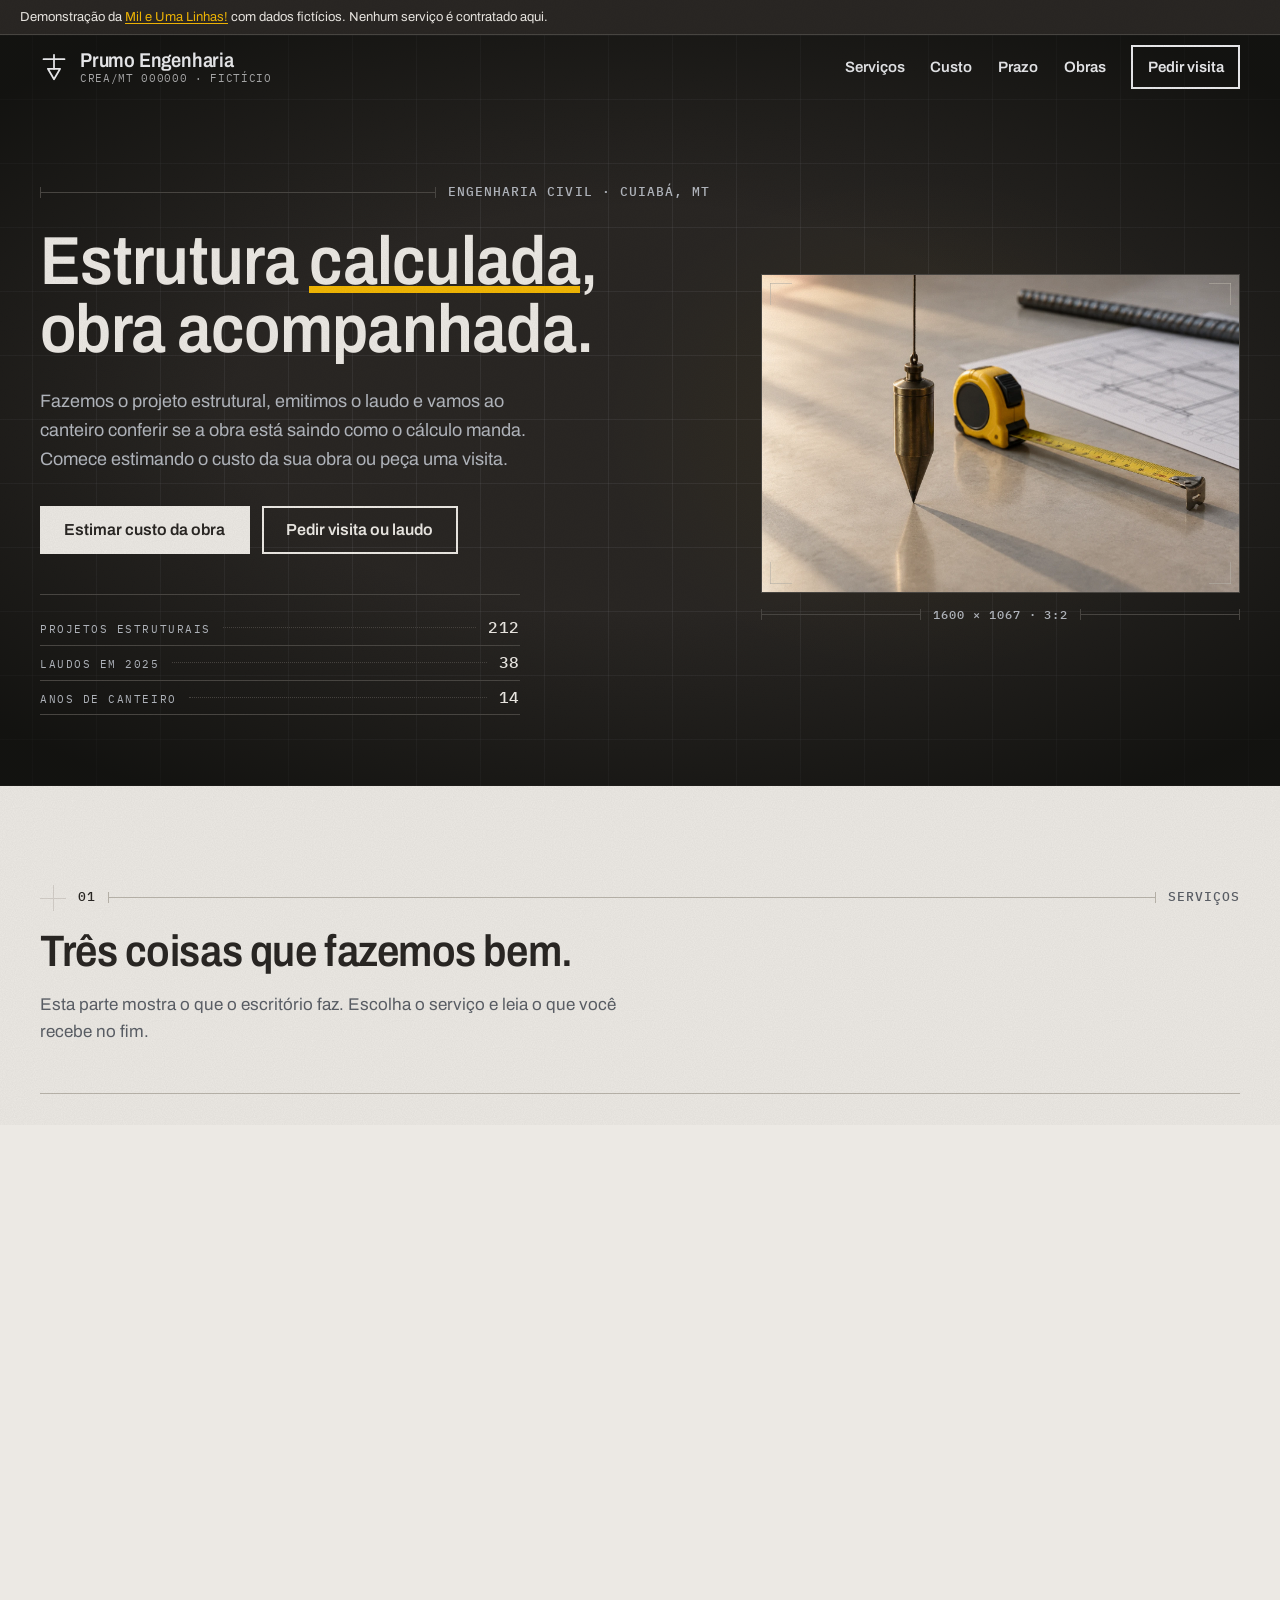
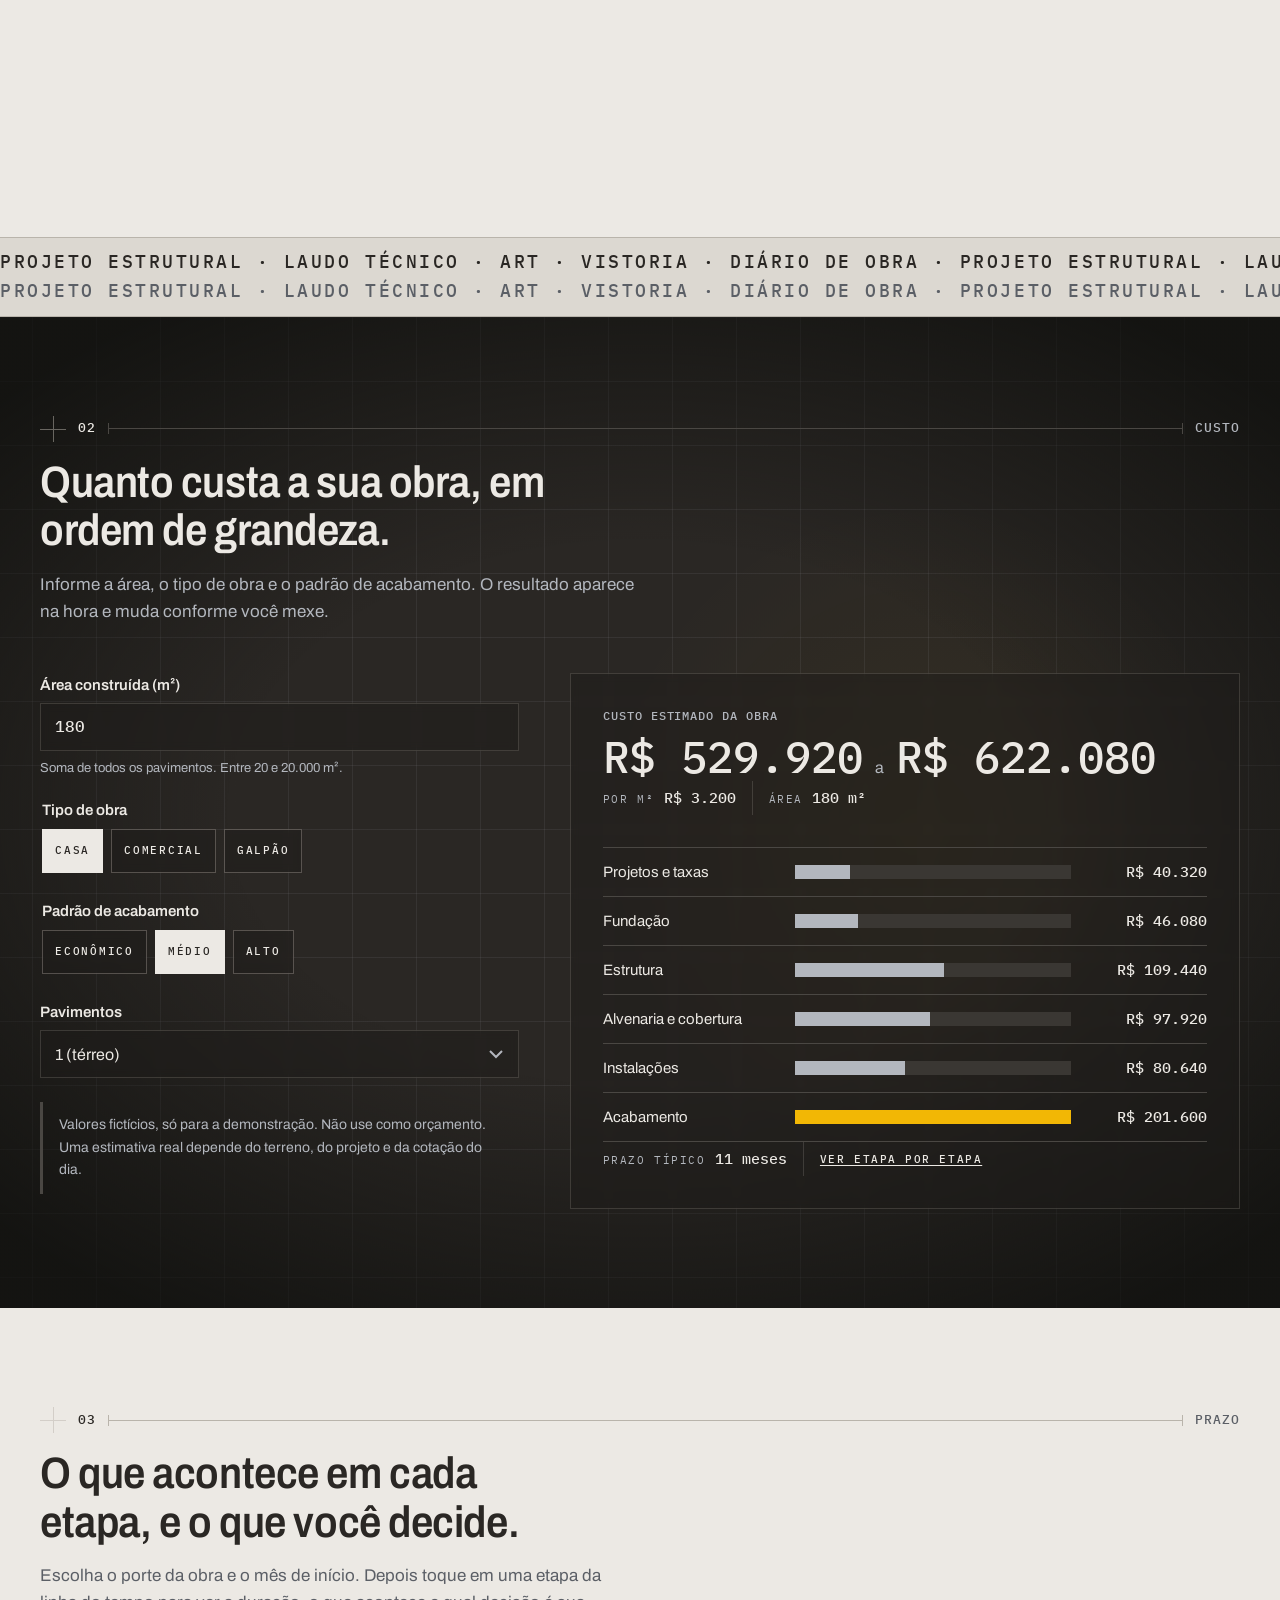
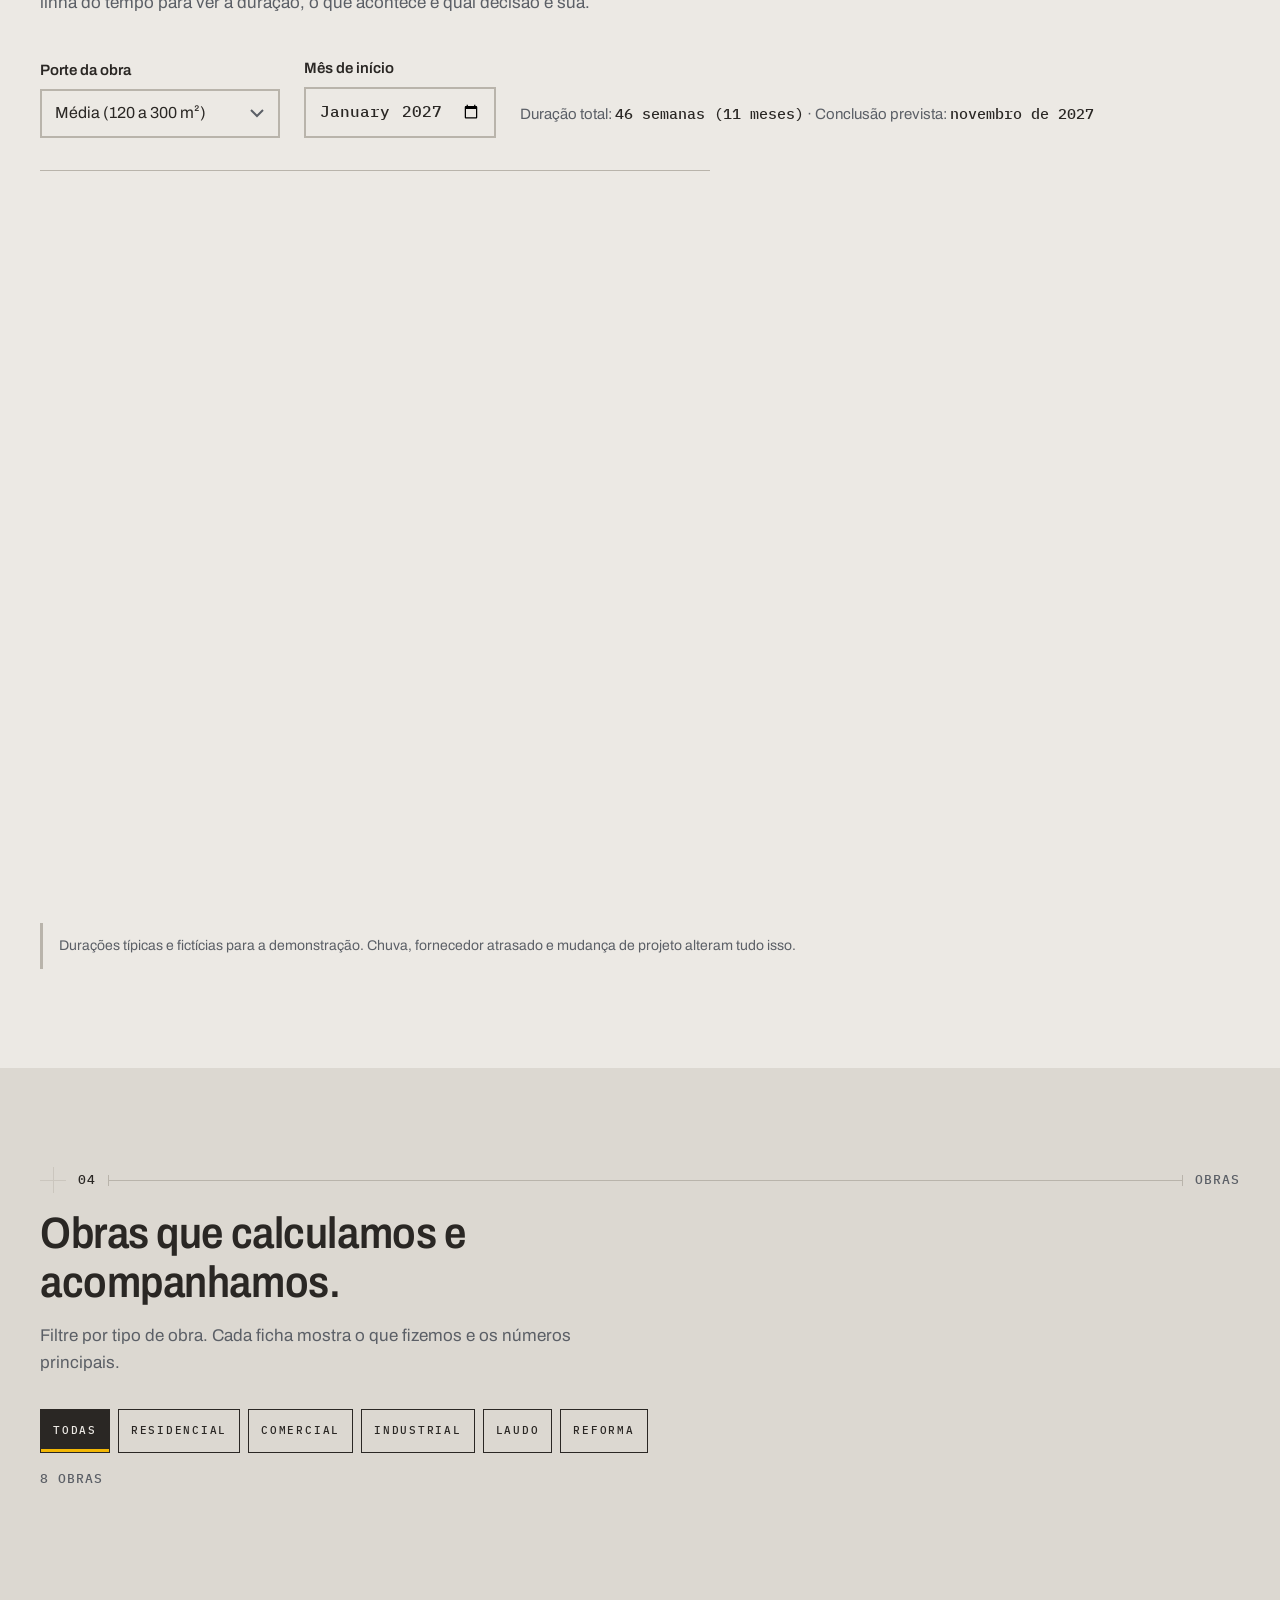
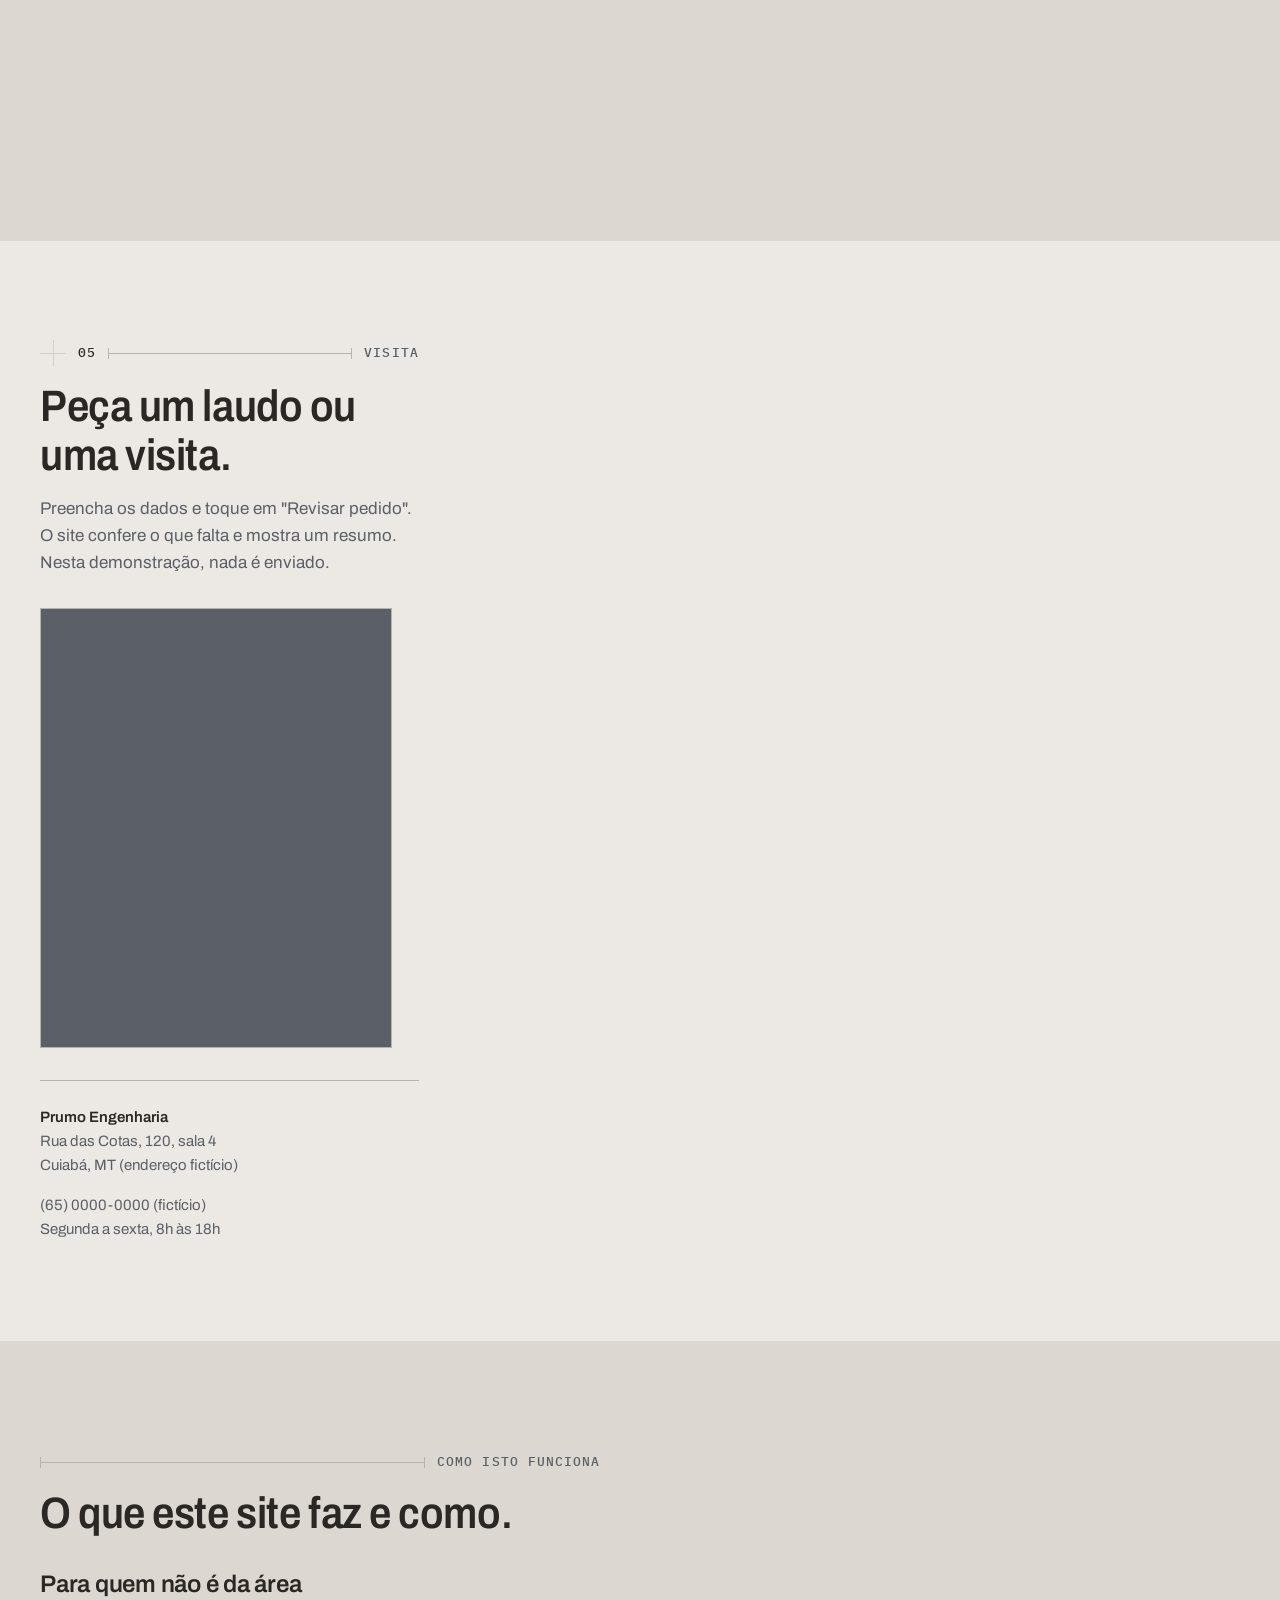
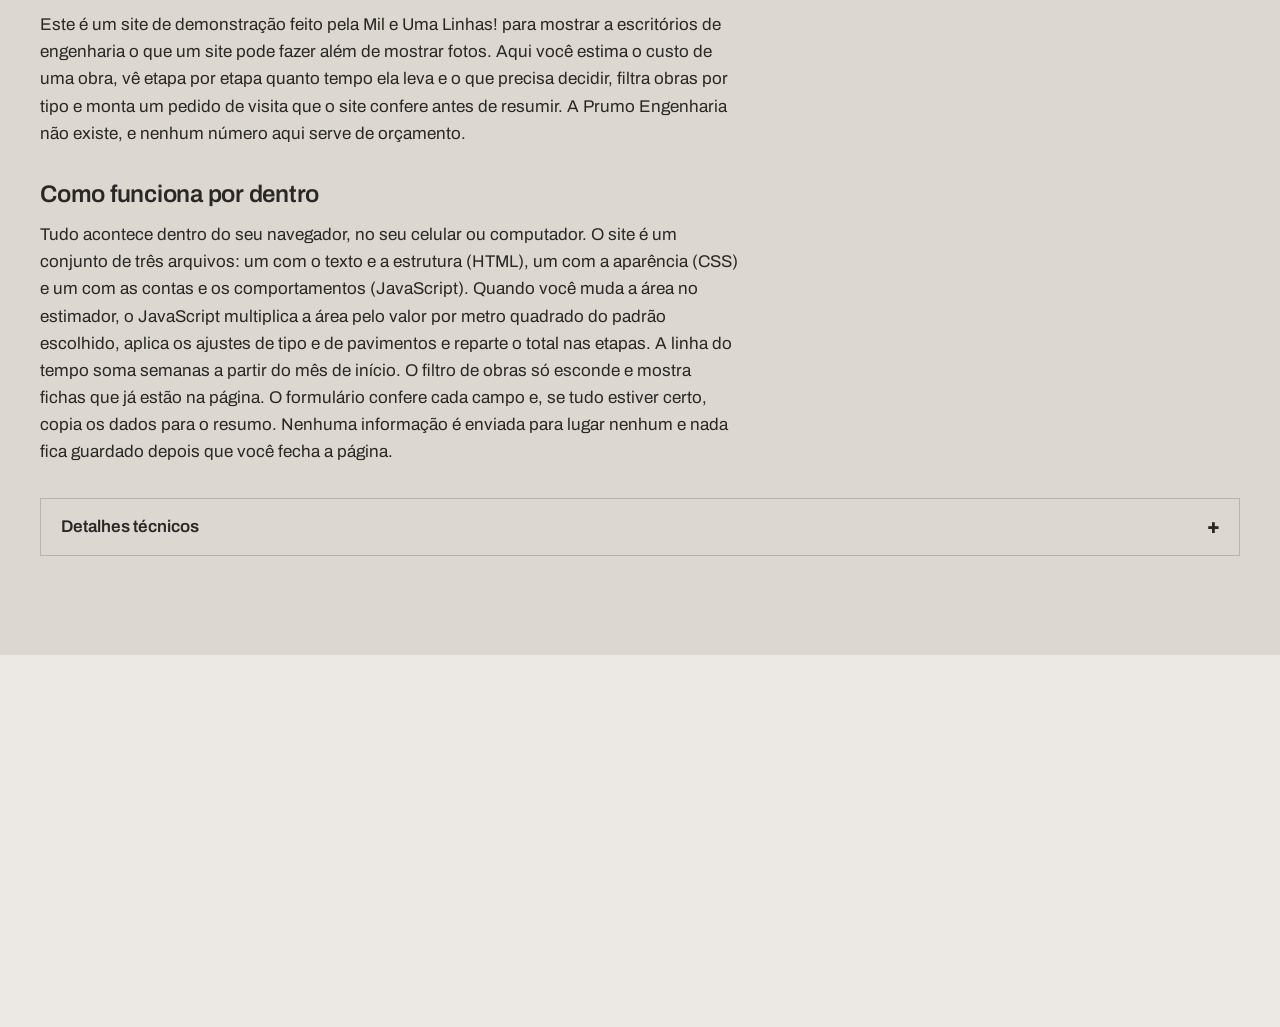
<file: index.html>
<!DOCTYPE html>
<html lang="pt-BR">
<head>
  <meta charset="utf-8">
  <meta name="viewport" content="width=device-width, initial-scale=1">
  <meta http-equiv="Content-Security-Policy" content="default-src 'self'; script-src 'self'; style-src 'self'; img-src 'self' data:; font-src 'self'; connect-src 'none'; object-src 'none'; base-uri 'self'; form-action 'none'">
  <title>Prumo Engenharia | Projeto estrutural, laudos e acompanhamento de obra em Cuiabá (demonstração)</title>
  <meta name="description" content="Site de demonstração de um escritório fictício de engenharia civil: estimador de custo de obra, linha do tempo interativa, portfólio filtrável e pedido de laudo ou visita. Feito pela Mil e Uma Linhas!">
  <link rel="icon" href="favicon.svg" type="image/svg+xml">
  <link rel="stylesheet" href="css/estilo.css">
</head>
<body>
  <a class="pular" href="#conteudo">Pular para o conteúdo</a>
  <p class="faixa-demo">
    Demonstração da <a href="https://mileumalinhas.com.br" rel="noopener">Mil e Uma Linhas!</a> com dados fictícios. Nenhum serviço é contratado aqui.
  </p>

  <header class="topo">
    <div class="miolo topo-linha">
      <a class="marca" href="#inicio">
        <svg class="marca-icone" viewBox="0 0 32 32" aria-hidden="true" focusable="false"><path d="M16 2v16" /><path d="M9 18h14l-7 12z" /><path d="M4 7h24" /></svg>
        <span class="marca-texto">
          <span class="marca-nome">Prumo Engenharia</span>
          <span class="marca-sub">CREA/MT 000000 · fictício</span>
        </span>
      </a>
      <button class="menu-botao" id="menu-botao" type="button" aria-expanded="false" aria-controls="menu">
        <span class="menu-botao-linhas" aria-hidden="true"></span>
        <span class="menu-botao-rotulo">Menu</span>
      </button>
      <nav id="menu" class="menu" aria-label="Seções do site">
        <a href="#servicos">Serviços</a>
        <a href="#estimador">Custo</a>
        <a href="#prazo">Prazo</a>
        <a href="#obras">Obras</a>
        <a href="#visita" class="menu-destaque">Pedir visita</a>
      </nav>
    </div>
  </header>

  <main id="conteudo">

    <!-- ABERTURA -->
    <section id="inicio" class="hero escuro grade-fundo">
      <div class="miolo hero-grade">
        <div class="hero-texto">
          <p class="cota cota-anim"><span class="cota-linha"></span><span class="cota-rotulo">Engenharia civil · Cuiabá, MT</span></p>
          <h1 class="hero-titulo"><span class="h1-linha"><span class="palavra">Estrutura</span> <span class="sem-quebra"><span class="grifo palavra">calculada</span>,</span></span><br><span class="h1-linha"><span class="palavra">obra</span> <span class="palavra">acompanhada.</span></span></h1>
          <p class="hero-apoio">Fazemos o projeto estrutural, emitimos o laudo e vamos ao canteiro conferir se a obra está saindo como o cálculo manda. Comece estimando o custo da sua obra ou peça uma visita.</p>
          <div class="hero-acoes">
            <a class="botao botao-claro" href="#estimador">Estimar custo da obra</a>
            <a class="botao botao-contorno-claro" href="#visita">Pedir visita ou laudo</a>
          </div>
          <dl class="hero-numeros">
            <div><dt>Projetos estruturais</dt><dd>212</dd></div>
            <div><dt>Laudos em 2025</dt><dd>38</dd></div>
            <div><dt>Anos de canteiro</dt><dd>14</dd></div>
          </dl>
        </div>
        <figure class="hero-figura">
          <div class="hero-moldura">
            <img class="hero-foto" src="img/hero.webp" width="1620" height="1080" alt="Prumo de latão pendurado sobre bancada de concreto, ao lado de uma trena amarela aberta e uma planta estrutural. Imagem gerada por IA, ilustrativa." fetchpriority="high">
            <span class="canto canto-se" aria-hidden="true"></span><span class="canto canto-sd" aria-hidden="true"></span><span class="canto canto-ie" aria-hidden="true"></span><span class="canto canto-id" aria-hidden="true"></span>
          </div>
          <figcaption class="cota cota-fina"><span class="cota-linha"></span><span class="cota-rotulo">1600 × 1067 · 3:2</span><span class="cota-linha"></span></figcaption>
        </figure>
      </div>
    </section>

    <!-- SERVIÇOS -->
    <section id="servicos" class="secao">
      <div class="miolo">
        <p class="cota"><span class="reg-cross" aria-hidden="true"></span><span class="cota-num">01</span><span class="cota-linha"></span><span class="cota-rotulo">Serviços</span></p>
        <h2>Três coisas que fazemos bem.</h2>
        <p class="secao-frase">Esta parte mostra o que o escritório faz. Escolha o serviço e leia o que você recebe no fim.</p>
        <div class="servicos">
          <article class="servico reveal">
            <figure class="servico-foto"><img src="img/servico-projeto.webp" width="1456" height="970" alt="Prancha de projeto estrutural impressa aberta sobre bancada de concreto, com escalímetro e um pedaço de vergalhão sobre as linhas. Imagem gerada por IA, ilustrativa." loading="lazy" decoding="async"></figure>
            <h3>Projeto estrutural</h3>
            <p>Calculamos fundação, pilares, vigas e lajes em concreto armado ou aço, com memorial de cálculo e detalhamento pronto para o canteiro ler.</p>
            <p class="servico-rotulo">Você recebe</p>
            <ul>
              <li>Pranchas de fôrma e armação</li>
              <li>Memorial de cálculo</li>
              <li>Quantitativo de aço e concreto</li>
              <li>ART registrada no CREA</li>
            </ul>
          </article>
          <article class="servico reveal">
            <figure class="servico-foto"><img src="img/servico-laudo.webp" width="1456" height="970" alt="Fissura inclinada em parede de alvenaria rebocada, medida por uma trena amarela de aço presa por ímã. Imagem gerada por IA, ilustrativa." loading="lazy" decoding="async"></figure>
            <h3>Laudos técnicos</h3>
            <p>Vistoriamos o imóvel, medimos, fotografamos e escrevemos um laudo que diz o que é a trinca, a infiltração ou o recalque, e o que fazer.</p>
            <p class="servico-rotulo">Você recebe</p>
            <ul>
              <li>Laudo com fotos e medições</li>
              <li>Diagnóstico e causa provável</li>
              <li>Recomendações em ordem de urgência</li>
              <li>ART de laudo</li>
            </ul>
          </article>
          <article class="servico reveal">
            <figure class="servico-foto"><img src="img/servico-acompanhamento.webp" width="1456" height="970" alt="Armação de aço de uma laje antes da concretagem, com fôrmas de madeira e um prumo de fio pendurado em primeiro plano. Imagem gerada por IA, ilustrativa." loading="lazy" decoding="async"></figure>
            <h3>Acompanhamento de obra</h3>
            <p>Visitamos a obra em cada etapa que importa: antes de concretar, depois de desformar, ao fechar as instalações. Registramos tudo e avisamos antes de virar problema.</p>
            <p class="servico-rotulo">Você recebe</p>
            <ul>
              <li>Relatório de cada visita</li>
              <li>Checagem de armação e prumo</li>
              <li>Controle do concreto</li>
              <li>Diário de obra compartilhado</li>
            </ul>
          </article>
        </div>
      </div>
    </section>

    <!-- FAIXA -->
    <div class="faixa-ribbon" aria-hidden="true">
      <div class="ribbon ribbon-1"><span>PROJETO ESTRUTURAL · LAUDO TÉCNICO · ART · VISTORIA · DIÁRIO DE OBRA · PROJETO ESTRUTURAL · LAUDO TÉCNICO · ART · VISTORIA · DIÁRIO DE OBRA · PROJETO ESTRUTURAL · LAUDO TÉCNICO · ART · VISTORIA · DIÁRIO DE OBRA · </span><span>PROJETO ESTRUTURAL · LAUDO TÉCNICO · ART · VISTORIA · DIÁRIO DE OBRA · PROJETO ESTRUTURAL · LAUDO TÉCNICO · ART · VISTORIA · DIÁRIO DE OBRA · PROJETO ESTRUTURAL · LAUDO TÉCNICO · ART · VISTORIA · DIÁRIO DE OBRA · </span></div>
      <div class="ribbon ribbon-2"><span>PROJETO ESTRUTURAL · LAUDO TÉCNICO · ART · VISTORIA · DIÁRIO DE OBRA · PROJETO ESTRUTURAL · LAUDO TÉCNICO · ART · VISTORIA · DIÁRIO DE OBRA · PROJETO ESTRUTURAL · LAUDO TÉCNICO · ART · VISTORIA · DIÁRIO DE OBRA · </span><span>PROJETO ESTRUTURAL · LAUDO TÉCNICO · ART · VISTORIA · DIÁRIO DE OBRA · PROJETO ESTRUTURAL · LAUDO TÉCNICO · ART · VISTORIA · DIÁRIO DE OBRA · PROJETO ESTRUTURAL · LAUDO TÉCNICO · ART · VISTORIA · DIÁRIO DE OBRA · </span></div>
    </div>

    <!-- ESTIMADOR -->
    <section id="estimador" class="secao escuro grade-fundo">
      <div class="miolo">
        <p class="cota"><span class="reg-cross" aria-hidden="true"></span><span class="cota-num">02</span><span class="cota-linha"></span><span class="cota-rotulo">Custo</span></p>
        <h2>Quanto custa a sua obra, em ordem de grandeza.</h2>
        <p class="secao-frase">Informe a área, o tipo de obra e o padrão de acabamento. O resultado aparece na hora e muda conforme você mexe.</p>
        <div class="estimador-grade">
          <form id="form-estimador" class="form-escuro" novalidate>
            <div class="campo">
              <label for="area">Área construída (m²)</label>
              <input id="area" name="area" type="number" inputmode="decimal" min="20" max="20000" step="1" value="180" required>
              <p class="campo-ajuda">Soma de todos os pavimentos. Entre 20 e 20.000 m².</p>
              <p class="campo-erro" id="area-erro" hidden></p>
            </div>
            <fieldset class="campo">
              <legend>Tipo de obra</legend>
              <div class="opcoes">
                <label class="opcao"><input type="radio" name="tipo" value="casa" checked><span>Casa</span></label>
                <label class="opcao"><input type="radio" name="tipo" value="comercial"><span>Comercial</span></label>
                <label class="opcao"><input type="radio" name="tipo" value="galpao"><span>Galpão</span></label>
              </div>
            </fieldset>
            <fieldset class="campo">
              <legend>Padrão de acabamento</legend>
              <div class="opcoes">
                <label class="opcao"><input type="radio" name="padrao" value="economico"><span>Econômico</span></label>
                <label class="opcao"><input type="radio" name="padrao" value="medio" checked><span>Médio</span></label>
                <label class="opcao"><input type="radio" name="padrao" value="alto"><span>Alto</span></label>
              </div>
            </fieldset>
            <div class="campo">
              <label for="pavimentos">Pavimentos</label>
              <select id="pavimentos" name="pavimentos">
                <option value="1">1 (térreo)</option>
                <option value="2">2</option>
                <option value="3">3 ou mais</option>
              </select>
            </div>
            <p class="aviso-ficticio">Valores fictícios, só para a demonstração. Não use como orçamento. Uma estimativa real depende do terreno, do projeto e da cotação do dia.</p>
          </form>
          <div class="estimador-resultado" aria-live="polite">
            <p class="resultado-rotulo">Custo estimado da obra</p>
            <p class="resultado-total"><span id="est-min">R$ 0</span><span class="resultado-a">a</span><span id="est-max">R$ 0</span></p>
            <p class="resultado-sub status-strip"><span class="st"><span class="st-k">Por m²</span><span class="st-v mono" id="est-m2">R$ 0</span></span><span class="st"><span class="st-k">Área</span><span class="st-v mono" id="est-area">0 m²</span></span></p>
            <ol class="barras" id="est-barras">
              <li class="barra" data-etapa="projetos"><span class="barra-nome">Projetos e taxas</span><span class="barra-trilho"><span class="barra-fill"></span></span><span class="barra-valor mono">R$ 0</span></li>
              <li class="barra" data-etapa="fundacao"><span class="barra-nome">Fundação</span><span class="barra-trilho"><span class="barra-fill"></span></span><span class="barra-valor mono">R$ 0</span></li>
              <li class="barra" data-etapa="estrutura"><span class="barra-nome">Estrutura</span><span class="barra-trilho"><span class="barra-fill"></span></span><span class="barra-valor mono">R$ 0</span></li>
              <li class="barra" data-etapa="vedacao"><span class="barra-nome">Alvenaria e cobertura</span><span class="barra-trilho"><span class="barra-fill"></span></span><span class="barra-valor mono">R$ 0</span></li>
              <li class="barra" data-etapa="instalacoes"><span class="barra-nome">Instalações</span><span class="barra-trilho"><span class="barra-fill"></span></span><span class="barra-valor mono">R$ 0</span></li>
              <li class="barra" data-etapa="acabamento"><span class="barra-nome">Acabamento</span><span class="barra-trilho"><span class="barra-fill"></span></span><span class="barra-valor mono">R$ 0</span></li>
            </ol>
            <p class="resultado-prazo status-strip"><span class="st"><span class="st-k">Prazo típico</span><span class="st-v mono" id="est-prazo">0 meses</span></span><span class="st st-acao"><a href="#prazo" id="est-ver-prazo">Ver etapa por etapa</a></span></p>
          </div>
        </div>
      </div>
    </section>

    <!-- LINHA DO TEMPO -->
    <section id="prazo" class="secao">
      <div class="miolo">
        <p class="cota"><span class="reg-cross" aria-hidden="true"></span><span class="cota-num">03</span><span class="cota-linha"></span><span class="cota-rotulo">Prazo</span></p>
        <h2>O que acontece em cada etapa, e o que você decide.</h2>
        <p class="secao-frase">Escolha o porte da obra e o mês de início. Depois toque em uma etapa da linha do tempo para ver a duração, o que acontece e qual decisão é sua.</p>
        <form id="form-prazo" class="form-linha" novalidate>
          <div class="campo">
            <label for="porte">Porte da obra</label>
            <select id="porte" name="porte">
              <option value="pequena">Pequena (até 120 m²)</option>
              <option value="media" selected>Média (120 a 300 m²)</option>
              <option value="grande">Grande (acima de 300 m²)</option>
            </select>
          </div>
          <div class="campo">
            <label for="mes-inicio">Mês de início</label>
            <input id="mes-inicio" name="inicio" type="month">
          </div>
          <p class="prazo-total">Duração total: <span class="mono" id="prazo-semanas">0 semanas</span> · Conclusão prevista: <span class="mono" id="prazo-fim">a calcular</span></p>
        </form>
        <div class="gantt-grade">
          <ol class="gantt" id="gantt" aria-label="Etapas da obra"></ol>
          <article class="etapa-detalhe reveal" id="etapa-detalhe" aria-live="polite">
            <div class="tokens">
              <div class="token token-ativo"><span class="token-k">Etapa</span><span class="token-v mono" id="det-num">1</span></div>
              <div class="token"><span class="token-k">Duração</span><span class="token-v mono" id="det-semanas">0 semanas</span></div>
              <div class="token token-largo"><span class="token-k">Datas</span><span class="token-v token-v-menor mono" id="det-datas"></span></div>
            </div>
            <h3 id="det-titulo">Etapa</h3>
            <h4>O que acontece</h4>
            <p id="det-acontece"></p>
            <h4>O que você decide</h4>
            <ul id="det-decide"></ul>
            <p class="etapa-alerta" id="det-alerta"></p>
            <div class="etapa-nav">
              <button type="button" class="botao botao-contorno" id="det-anterior">Etapa anterior</button>
              <button type="button" class="botao botao-contorno" id="det-proxima">Próxima etapa</button>
            </div>
          </article>
        </div>
        <p class="aviso-ficticio">Durações típicas e fictícias para a demonstração. Chuva, fornecedor atrasado e mudança de projeto alteram tudo isso.</p>
      </div>
    </section>

    <!-- OBRAS -->
    <section id="obras" class="secao faixa-argamassa">
      <div class="miolo">
        <p class="cota"><span class="reg-cross" aria-hidden="true"></span><span class="cota-num">04</span><span class="cota-linha"></span><span class="cota-rotulo">Obras</span></p>
        <h2>Obras que calculamos e acompanhamos.</h2>
        <p class="secao-frase">Filtre por tipo de obra. Cada ficha mostra o que fizemos e os números principais.</p>
        <div class="filtros" role="group" aria-label="Filtrar obras por tipo">
          <button type="button" class="filtro ativo" data-filtro="todas" aria-pressed="true">Todas</button>
          <button type="button" class="filtro" data-filtro="residencial" aria-pressed="false">Residencial</button>
          <button type="button" class="filtro" data-filtro="comercial" aria-pressed="false">Comercial</button>
          <button type="button" class="filtro" data-filtro="industrial" aria-pressed="false">Industrial</button>
          <button type="button" class="filtro" data-filtro="laudo" aria-pressed="false">Laudo</button>
          <button type="button" class="filtro" data-filtro="reforma" aria-pressed="false">Reforma</button>
        </div>
        <p class="filtro-contagem mono" id="filtro-contagem" aria-live="polite">8 obras</p>
        <ul class="obras" id="lista-obras">
          <li class="obra reveal" data-tipo="residencial">
            <figure>
              <img class="obra-foto" src="img/obra-sobrado.webp" width="1456" height="1088" alt="Sobrado residencial contemporâneo em concreto aparente e reboco claro, com laje em balanço, fotografado no fim da tarde. Imagem gerada por IA, ilustrativa." loading="lazy" decoding="async">
              <figcaption>
                <p class="obra-tipo mono">Residencial · 2024</p>
                <h3>Sobrado no Jardim Itália</h3>
                <p>Projeto estrutural em concreto armado e acompanhamento de obra do início ao telhado.</p>
                <dl class="obra-dados"><div><dt>Área</dt><dd>280 m²</dd></div><div><dt>Pavimentos</dt><dd>2</dd></div><div><dt>Visitas</dt><dd>11</dd></div></dl>
              </figcaption>
            </figure>
          </li>
          <li class="obra reveal" data-tipo="comercial">
            <figure>
              <svg class="obra-figura" viewBox="0 0 400 300" role="img" aria-labelledby="ob2t"><title id="ob2t">Corte esquemático de edifício comercial de quatro pavimentos</title><path d="M40 260h320" /><path d="M80 260V60h240v200" /><path d="M80 110h240M80 160h240M80 210h240" /><path d="M140 60v200M200 60v200M260 60v200" class="fina" /><rect x="90" y="226" width="40" height="34" class="cheio" /><path d="M350 60v200" class="cota-svg" /><path d="M342 60h16M342 260h16" class="cota-svg" /></svg>
              <figcaption>
                <p class="obra-tipo mono">Comercial · 2023</p>
                <h3>Edifício de salas na Av. do CPA</h3>
                <p>Estrutura de quatro pavimentos com laje nervurada e vão livre de 9 m no térreo.</p>
                <dl class="obra-dados"><div><dt>Área</dt><dd>1.450 m²</dd></div><div><dt>Pavimentos</dt><dd>4</dd></div><div><dt>Vão máx.</dt><dd>9 m</dd></div></dl>
              </figcaption>
            </figure>
          </li>
          <li class="obra reveal" data-tipo="industrial">
            <figure>
              <img class="obra-foto" src="img/obra-galpao.webp" width="1456" height="1088" alt="Interior de galpão logístico com pórticos e treliças de aço cinza em perspectiva, piso de concreto polido vazio. Imagem gerada por IA, ilustrativa." loading="lazy" decoding="async">
              <figcaption>
                <p class="obra-tipo mono">Industrial · 2024</p>
                <h3>Galpão logístico no Distrito Industrial</h3>
                <p>Projeto de estrutura metálica com pórticos de 28 m e fundação em sapatas sobre solo melhorado.</p>
                <dl class="obra-dados"><div><dt>Área</dt><dd>2.800 m²</dd></div><div><dt>Vão</dt><dd>28 m</dd></div><div><dt>Aço</dt><dd>96 t</dd></div></dl>
              </figcaption>
            </figure>
          </li>
          <li class="obra reveal" data-tipo="laudo">
            <figure>
              <svg class="obra-figura" viewBox="0 0 400 300" role="img" aria-labelledby="ob4t"><title id="ob4t">Parede com fissura inclinada e medição</title><rect x="60" y="40" width="280" height="220" /><path d="M110 240l40-50 20 10 36-60 18 8 46-88" class="fissura" /><circle cx="206" cy="140" r="26" class="fina" /><path d="M232 140h60" class="cota-svg" /><path d="M292 134v12" class="cota-svg" /></svg>
              <figcaption>
                <p class="obra-tipo mono">Laudo · 2025</p>
                <h3>Fissuras em condomínio no Bosque da Saúde</h3>
                <p>Laudo de causa de fissuras inclinadas em alvenaria: recalque diferencial da fundação, com plano de reforço.</p>
                <dl class="obra-dados"><div><dt>Unidades</dt><dd>12</dd></div><div><dt>Fissuras</dt><dd>47</dd></div><div><dt>Páginas</dt><dd>38</dd></div></dl>
              </figcaption>
            </figure>
          </li>
          <li class="obra reveal" data-tipo="reforma">
            <figure>
              <svg class="obra-figura" viewBox="0 0 400 300" role="img" aria-labelledby="ob5t"><title id="ob5t">Parede com abertura de vão escorada por viga nova</title><rect x="60" y="40" width="280" height="220" /><rect x="130" y="110" width="140" height="150" class="vazio" /><rect x="120" y="90" width="160" height="20" class="cheio" /><path d="M130 110v150M270 110v150" /><path d="M60 150h70M270 150h70" class="fina" /><path d="M130 280h140" class="cota-svg" /><path d="M130 272v16M270 272v16" class="cota-svg" /></svg>
              <figcaption>
                <p class="obra-tipo mono">Reforma · 2025</p>
                <h3>Abertura de vão em casa nas Goiabeiras</h3>
                <p>Retirada de parede estrutural com viga metálica de transição, escoramento calculado e acompanhamento no dia.</p>
                <dl class="obra-dados"><div><dt>Vão</dt><dd>4,2 m</dd></div><div><dt>Perfil</dt><dd>W 250</dd></div><div><dt>Dias</dt><dd>6</dd></div></dl>
              </figcaption>
            </figure>
          </li>
          <li class="obra reveal" data-tipo="residencial">
            <figure>
              <svg class="obra-figura" viewBox="0 0 400 300" role="img" aria-labelledby="ob6t"><title id="ob6t">Planta de casa térrea com laje e varanda</title><rect x="50" y="70" width="300" height="170" /><path d="M50 150h180M230 70v170M140 150v90M290 70v100M230 170h120" /><path d="M50 70l0-20M350 70l0-20M50 56h300" class="cota-svg" /><rect x="90" y="110" width="30" height="8" class="cheio" /></svg>
              <figcaption>
                <p class="obra-tipo mono">Residencial · 2023</p>
                <h3>Casa térrea em Várzea Grande</h3>
                <p>Projeto estrutural com radier e laje treliçada, pensado para orçamento apertado e obra rápida.</p>
                <dl class="obra-dados"><div><dt>Área</dt><dd>160 m²</dd></div><div><dt>Fundação</dt><dd>Radier</dd></div><div><dt>Prazo</dt><dd>7 meses</dd></div></dl>
              </figcaption>
            </figure>
          </li>
          <li class="obra reveal" data-tipo="laudo">
            <figure>
              <img class="obra-foto" src="img/obra-vistoria.webp" width="1456" height="1088" alt="Prancheta com lista de vistoria, nível de bolha e trena sobre o piso de porcelanato de um apartamento novo vazio. Imagem gerada por IA, ilustrativa." loading="lazy" decoding="async">
              <figcaption>
                <p class="obra-tipo mono">Laudo · 2025</p>
                <h3>Recebimento de apartamento novo</h3>
                <p>Vistoria de entrega: nivelamento de piso, prumo de paredes, pontos elétricos e hidráulicos, com lista de pendências para a construtora.</p>
                <dl class="obra-dados"><div><dt>Itens</dt><dd>184</dd></div><div><dt>Pendências</dt><dd>23</dd></div><div><dt>Horas</dt><dd>3,5</dd></div></dl>
              </figcaption>
            </figure>
          </li>
          <li class="obra reveal" data-tipo="comercial">
            <figure>
              <svg class="obra-figura" viewBox="0 0 400 300" role="img" aria-labelledby="ob8t"><title id="ob8t">Planta de clínica com corredor central e salas</title><rect x="50" y="50" width="300" height="200" /><path d="M50 130h300M50 170h300" /><path d="M110 50v80M170 50v80M230 50v80M290 50v80M110 170v80M190 170v80M270 170v80" /><rect x="60" y="138" width="30" height="24" class="cheio" /><path d="M370 50v200" class="cota-svg" /><path d="M362 50h16M362 250h16" class="cota-svg" /></svg>
              <figcaption>
                <p class="obra-tipo mono">Comercial · 2024</p>
                <h3>Clínica no bairro Santa Rosa</h3>
                <p>Estrutura térrea com laje para equipamentos pesados na sala de imagem e acompanhamento das etapas de concretagem.</p>
                <dl class="obra-dados"><div><dt>Área</dt><dd>420 m²</dd></div><div><dt>Sobrecarga</dt><dd>1 t/m²</dd></div><div><dt>Visitas</dt><dd>8</dd></div></dl>
              </figcaption>
            </figure>
          </li>
        </ul>
        <p class="filtro-vazio" id="filtro-vazio" hidden>Nenhuma obra desse tipo por enquanto.</p>
      </div>
    </section>

    <!-- PEDIDO DE VISITA -->
    <section id="visita" class="secao">
      <div class="miolo visita-grade">
        <div class="visita-texto">
          <p class="cota"><span class="reg-cross" aria-hidden="true"></span><span class="cota-num">05</span><span class="cota-linha"></span><span class="cota-rotulo">Visita</span></p>
          <h2>Peça um laudo ou uma visita.</h2>
          <p class="secao-frase">Preencha os dados e toque em "Revisar pedido". O site confere o que falta e mostra um resumo. Nesta demonstração, nada é enviado.</p>
          <figure class="visita-foto"><img src="img/escritorio-equipe.webp" width="1088" height="1360" alt="Duas pessoas de costas e de perfil, em um escritório de engenharia, debruçadas sobre uma prancha de projeto aberta em mesa de concreto. Imagem gerada por IA, ilustrativa." loading="lazy" decoding="async"></figure>
          <address class="visita-contato">
            <p><strong>Prumo Engenharia</strong><br>Rua das Cotas, 120, sala 4<br>Cuiabá, MT (endereço fictício)</p>
            <p>(65) 0000-0000 (fictício)<br>Segunda a sexta, 8h às 18h</p>
          </address>
        </div>
        <form id="form-visita" class="form-visita reveal" novalidate>
          <div class="campo">
            <label for="nome">Seu nome</label>
            <input id="nome" name="nome" type="text" autocomplete="name" required minlength="3">
            <p class="campo-erro" id="nome-erro" hidden></p>
          </div>
          <div class="campo-duplo">
            <div class="campo">
              <label for="telefone">Telefone</label>
              <input id="telefone" name="telefone" type="tel" inputmode="numeric" autocomplete="tel" placeholder="(65) 90000-0000" required>
              <p class="campo-erro" id="telefone-erro" hidden></p>
            </div>
            <div class="campo">
              <label for="email">E-mail <span class="opcional">(opcional)</span></label>
              <input id="email" name="email" type="email" autocomplete="email">
              <p class="campo-erro" id="email-erro" hidden></p>
            </div>
          </div>
          <div class="campo">
            <label for="servico">O que você precisa</label>
            <select id="servico" name="servico" required>
              <option value="">Escolha uma opção</option>
              <option value="laudo">Laudo técnico (trinca, infiltração, recalque)</option>
              <option value="recebimento">Vistoria de recebimento de imóvel</option>
              <option value="projeto">Projeto estrutural</option>
              <option value="acompanhamento">Acompanhamento de obra</option>
              <option value="reforma">Avaliação para reforma (abrir vão, ampliar)</option>
            </select>
            <p class="campo-erro" id="servico-erro" hidden></p>
          </div>
          <div class="campo">
            <label for="endereco">Endereço ou bairro do imóvel</label>
            <input id="endereco" name="endereco" type="text" autocomplete="off" required minlength="4">
            <p class="campo-erro" id="endereco-erro" hidden></p>
          </div>
          <div class="campo">
            <label for="descricao">Conte em poucas linhas o que está acontecendo</label>
            <textarea id="descricao" name="descricao" rows="4" required minlength="20"></textarea>
            <p class="campo-ajuda"><span id="descricao-contagem" class="mono">0</span> de 20 caracteres mínimos</p>
            <p class="campo-erro" id="descricao-erro" hidden></p>
          </div>
          <fieldset class="campo">
            <legend>Melhor período para a visita</legend>
            <div class="opcoes">
              <label class="opcao"><input type="radio" name="periodo" value="manha"><span>Manhã</span></label>
              <label class="opcao"><input type="radio" name="periodo" value="tarde"><span>Tarde</span></label>
              <label class="opcao"><input type="radio" name="periodo" value="qualquer"><span>Qualquer</span></label>
            </div>
            <p class="campo-erro" id="periodo-erro" hidden></p>
          </fieldset>
          <p class="form-erro-geral" id="visita-erro" hidden role="alert"></p>
          <button type="submit" class="botao">Revisar pedido</button>
          <p class="campo-ajuda">Nada sai do seu navegador. Este formulário só mostra o resumo na tela.</p>
        </form>
        <article class="visita-resumo" id="visita-resumo" hidden tabindex="-1">
          <p class="cota cota-fina"><span class="cota-rotulo">Pedido revisado</span><span class="cota-linha"></span><span class="cota-rotulo mono" id="res-protocolo">PR-0000</span></p>
          <h3>Confira o seu pedido</h3>
          <dl class="resumo-dados">
            <div><dt>Nome</dt><dd id="res-nome"></dd></div>
            <div><dt>Telefone</dt><dd id="res-telefone"></dd></div>
            <div><dt>E-mail</dt><dd id="res-email"></dd></div>
            <div><dt>Serviço</dt><dd id="res-servico"></dd></div>
            <div><dt>Imóvel</dt><dd id="res-endereco"></dd></div>
            <div><dt>Período</dt><dd id="res-periodo"></dd></div>
            <div class="resumo-largo"><dt>Descrição</dt><dd id="res-descricao"></dd></div>
          </dl>
          <p class="resumo-aviso">Em um site de verdade, este pedido iria para o escritório e você receberia a confirmação por telefone. Aqui é demonstração: nada foi enviado e nada ficou guardado.</p>
          <div class="etapa-nav">
            <button type="button" class="botao botao-contorno" id="res-editar">Corrigir dados</button>
            <button type="button" class="botao botao-contorno" id="res-novo">Novo pedido</button>
          </div>
        </article>
      </div>
    </section>

    <!-- COMO FUNCIONA -->
    <section id="como-funciona" class="secao faixa-argamassa">
      <div class="miolo texto-corrido">
        <p class="cota"><span class="cota-linha"></span><span class="cota-rotulo">Como isto funciona</span></p>
        <h2>O que este site faz e como.</h2>
        <h3>Para quem não é da área</h3>
        <p>Este é um site de demonstração feito pela Mil e Uma Linhas! para mostrar a escritórios de engenharia o que um site pode fazer além de mostrar fotos. Aqui você estima o custo de uma obra, vê etapa por etapa quanto tempo ela leva e o que precisa decidir, filtra obras por tipo e monta um pedido de visita que o site confere antes de resumir. A Prumo Engenharia não existe, e nenhum número aqui serve de orçamento.</p>
        <h3>Como funciona por dentro</h3>
        <p>Tudo acontece dentro do seu navegador, no seu celular ou computador. O site é um conjunto de três arquivos: um com o texto e a estrutura (HTML), um com a aparência (CSS) e um com as contas e os comportamentos (JavaScript). Quando você muda a área no estimador, o JavaScript multiplica a área pelo valor por metro quadrado do padrão escolhido, aplica os ajustes de tipo e de pavimentos e reparte o total nas etapas. A linha do tempo soma semanas a partir do mês de início. O filtro de obras só esconde e mostra fichas que já estão na página. O formulário confere cada campo e, se tudo estiver certo, copia os dados para o resumo. Nenhuma informação é enviada para lugar nenhum e nada fica guardado depois que você fecha a página.</p>
        <details class="detalhes-tecnicos">
          <summary>Detalhes técnicos</summary>
          <ul>
            <li>HTML, CSS e JavaScript puros, sem framework, sem biblioteca, sem CDN, sem fonte externa, sem analytics.</li>
            <li><code>Content-Security-Policy</code> por meta tag: <code>default-src 'self'</code>, sem script inline, sem atributo <code>style</code>, <code>connect-src 'none'</code>, <code>form-action 'none'</code>. As larguras das barras são definidas por CSSOM (<code>element.style.setProperty</code>), o que a CSP permite.</li>
            <li>Fontes locais em <code>fonts/</code>: Archivo (variável, eixos wght e wdth) e IBM Plex Mono (400 e 500), ambas SIL OFL 1.1.</li>
            <li>Estimador: <code>total = área × R$/m²(padrão) × fator(tipo) × fator(pavimentos)</code>; a faixa é de −8% a +8%; a repartição por etapa usa percentuais fixos definidos em <code>js/app.js</code>.</li>
            <li>Linha do tempo: oito etapas com duração base em semanas, multiplicada por um fator de porte (0,8, 1,0 ou 1,35); as datas usam <code>Date</code> nativo e <code>Intl.DateTimeFormat</code> em pt-BR.</li>
            <li>Portfólio: filtro por atributo <code>data-tipo</code>, com <code>aria-pressed</code> nos botões e contagem em <code>aria-live</code>.</li>
            <li>Formulário: validação própria em JavaScript (o <code>novalidate</code> desliga os balões do navegador), mensagens ligadas aos campos por <code>aria-describedby</code>, máscara de telefone, foco movido para o primeiro erro ou para o resumo.</li>
            <li>Sem <code>localStorage</code>, sem cookies, sem <code>fetch</code>. Testes em <code>tests/site.cjs</code> com Playwright em 1280×900, iPhone 13 e 320px.</li>
          </ul>
        </details>
      </div>
    </section>
  </main>

  <footer class="rodape escuro">
    <div class="rodape-status" aria-label="Dados do escritório (fictícios)">
      <div class="miolo status-strip"><span class="st"><span class="st-k">CREA/MT</span><span class="st-v mono">000000</span></span><span class="st"><span class="st-k">Sede</span><span class="st-v mono">Cuiabá</span></span><span class="st"><span class="st-k">Canteiro</span><span class="st-v mono">14 anos</span></span><span class="st"><span class="st-k">Projetos</span><span class="st-v mono">212</span></span></div>
    </div>
    <div class="miolo rodape-miolo">
      <p class="rodape-marca" id="rodape-marca" aria-label="Prumo"><span class="reg-cross reg-cross-trena" aria-hidden="true"></span><span class="fch" aria-hidden="true">P</span><span class="fch" aria-hidden="true">R</span><span class="fch" aria-hidden="true">U</span><span class="fch" aria-hidden="true">M</span><span class="fch" aria-hidden="true">O</span></p>
      <div class="rodape-linha">
        <p><strong>Prumo Engenharia</strong> · CREA/MT 000000 · Rua das Cotas, 120, Cuiabá, MT. Empresa, pessoas, números, obras e endereço fictícios.</p>
        <p>Site de demonstração feito pela <a href="https://mileumalinhas.com.br" rel="noopener">Mil e Uma Linhas!</a>. Nenhum dado é enviado ou guardado.</p>
      </div>
    </div>
  </footer>

  <script src="js/app.js" defer></script>
</body>
</html>
</file>
<file: css/estilo.css>
/* Prumo Engenharia: folha de estilo única.
   Identidade em docs/identidade.md. Sem gradiente decorativo, sem sombra em cartão, cantos retos.
   A única cor viva (Trena) aparece uma vez por tela. */

@font-face {
  font-family: "Archivo";
  src: url("../fonts/archivo-latin-wdth-normal.woff2") format("woff2");
  font-weight: 100 900;
  font-stretch: 62% 125%;
  font-style: normal;
  font-display: swap;
}
@font-face {
  font-family: "IBM Plex Mono";
  src: url("../fonts/ibm-plex-mono-latin-400-normal.woff2") format("woff2");
  font-weight: 400;
  font-style: normal;
  font-display: swap;
}
@font-face {
  font-family: "IBM Plex Mono";
  src: url("../fonts/ibm-plex-mono-latin-500-normal.woff2") format("woff2");
  font-weight: 500;
  font-style: normal;
  font-display: swap;
}

:root {
  --concreto: #ECE9E4;
  --argamassa: #DCD8D1;
  --grafite: #2A2724;
  --grafite-claro: #3A3733;
  --aco: #5B5F66;
  --aco-claro: #B3B7BE;
  --linha: #B9B4AB;
  --linha-escura: #4A4743;
  --trena: #F2B705;
  --giz: #B5351B;
  --nivel: #1F6E4A;

  --fundo: var(--concreto);
  --texto: var(--grafite);
  --texto-2: var(--aco);
  --borda: var(--linha);
  --campo: var(--concreto);

  --sans: "Archivo", "Helvetica Neue", Arial, sans-serif;
  --mono: "IBM Plex Mono", "SFMono-Regular", Consolas, monospace;

  --largura: 1200px;
  --margem: 20px;
  --grade: 64px;
  --dur: 300ms;
  --t-base: 17px;
}

@media (prefers-reduced-motion: reduce) {
  :root { --dur: 0ms; }
  *, *::before, *::after { animation-duration: 0ms !important; transition-duration: 0ms !important; }
}

*, *::before, *::after { box-sizing: border-box; }

html { scroll-behavior: smooth; -webkit-text-size-adjust: 100%; }
@media (prefers-reduced-motion: reduce) { html { scroll-behavior: auto; } }

body {
  margin: 0;
  background: var(--fundo);
  color: var(--texto);
  font-family: var(--sans);
  font-size: var(--t-base);
  line-height: 1.6;
  font-stretch: 100%;
  overflow-wrap: anywhere;
}

img, svg { display: block; max-width: 100%; }

h1, h2, h3, h4 { margin: 0; font-weight: 600; letter-spacing: -0.01em; }
h1 { font-size: clamp(2.5rem, 2rem + 3vw, 4.25rem); line-height: 1; font-stretch: 88%; }
h2 { font-size: clamp(1.875rem, 1.5rem + 1.8vw, 2.75rem); line-height: 1.1; font-stretch: 88%; max-width: 24ch; }
h3 { font-size: clamp(1.3125rem, 1.2rem + 0.4vw, 1.5rem); line-height: 1.25; }
h4 { font-size: 0.9375rem; line-height: 1.4; color: var(--texto-2); margin-top: 1.25rem; }
p { margin: 0; }
ul, ol { margin: 0; padding: 0; list-style: none; }
a { color: inherit; text-underline-offset: 0.15em; text-decoration-thickness: 1px; }
a:hover { text-decoration-thickness: 2px; }
button { font: inherit; color: inherit; }
strong { font-weight: 600; }
code { font-family: var(--mono); font-size: 0.9em; background: var(--argamassa); padding: 0 0.3em; }
.faixa-argamassa code { background: var(--concreto); }

.mono { font-family: var(--mono); font-weight: 500; font-variant-numeric: tabular-nums; }

:focus-visible { outline: 3px solid var(--grafite); outline-offset: 3px; }
.escuro :focus-visible { outline-color: var(--trena); }

.miolo { width: min(100% - 2 * var(--margem), var(--largura)); margin-inline: auto; }
@media (max-width: 360px) { :root { --margem: 16px; } }
@media (max-width: 420px) { .marca-nome { font-size: 1.125rem; } .marca-sub { font-size: 0.625rem; letter-spacing: 0.03em; } }

/* ---------- Seções e temas ---------- */
.secao { padding-block: clamp(4rem, 3rem + 4vw, 7rem); }
.escuro {
  --fundo: var(--grafite);
  --texto: var(--concreto);
  --texto-2: var(--aco-claro);
  --borda: var(--linha-escura);
  --campo: var(--grafite-claro);
  background: var(--fundo);
  color: var(--texto);
}
.faixa-argamassa { background: var(--argamassa); --campo: var(--concreto); }
.grade-fundo {
  position: relative;
  background-image:
    radial-gradient(ellipse 70% 60% at 50% 50%, transparent 45%, rgba(11, 12, 10, 0.72) 100%),
    radial-gradient(ellipse 36% 48% at var(--brilho-x, 72%) 52%, rgba(242, 183, 5, 0.05) 0%, transparent 70%),
    linear-gradient(to right, rgba(179, 183, 190, 0.09) 1px, transparent 1px),
    linear-gradient(to bottom, rgba(179, 183, 190, 0.09) 1px, transparent 1px);
  background-size: 100% 100%, 100% 100%, var(--grade) var(--grade), var(--grade) var(--grade);
  background-position: center, center, center top, center top;
}
@media (max-width: 899px) { .grade-fundo { --brilho-x: 50%; } }
.secao-frase { max-width: 60ch; margin-top: 1rem; color: var(--texto-2); }
.secao h2 { margin-top: 1rem; }

/* ---------- Cota (linha de medida) ---------- */
.cota {
  display: flex; align-items: center; gap: 0.75rem;
  font-family: var(--mono); font-weight: 500; font-size: 0.8125rem;
  letter-spacing: 0.08em; text-transform: uppercase; color: var(--texto-2);
  margin: 0;
}
.cota-num { color: var(--texto); }
.cota-linha {
  position: relative; flex: 1 1 2rem; min-width: 2rem; height: 1px; background: var(--borda);
  transform-origin: left center;
}
.cota-linha::before, .cota-linha::after {
  content: ""; position: absolute; top: -5px; width: 1px; height: 11px; background: var(--borda);
}
.cota-linha::before { left: 0; }
.cota-linha::after { right: 0; }
.cota-rotulo { flex: 0 1 auto; white-space: nowrap; }
.cota-fina { font-size: 0.75rem; }
.cota .cota-linha:only-of-type:last-child { max-width: 160px; }
.cota-anim .cota-linha { animation: estica var(--dur) ease-out both; animation-delay: calc(var(--dur) * 3); }
@keyframes estica { from { transform: scaleX(0); } to { transform: scaleX(1); } }

/* ---------- Faixa de demonstração e topo ---------- */
.faixa-demo {
  background: var(--grafite); color: var(--concreto);
  font-size: 0.8125rem; line-height: 1.4; text-align: left;
  padding: 0.5rem var(--margem); border-bottom: 1px solid var(--linha-escura);
}
.faixa-demo a { color: var(--trena); }

.pular {
  position: absolute; left: var(--margem); top: -100px; z-index: 50;
  background: var(--trena); color: var(--grafite); padding: 0.5rem 1rem; font-weight: 600;
}
.pular:focus { top: 0.5rem; outline-color: var(--grafite); }

.topo {
  position: sticky; top: 0; z-index: 40;
  background: transparent; color: #fff;
  mix-blend-mode: difference;
  margin-bottom: -64px;
}
.topo.menu-aberto { mix-blend-mode: normal; background: var(--grafite); color: var(--concreto); }
.topo-linha { display: flex; align-items: center; justify-content: space-between; gap: 1rem; min-height: 64px; flex-wrap: wrap; }
.marca { display: flex; align-items: center; gap: 0.75rem; text-decoration: none; padding-block: 0.5rem; flex: 1 1 0; min-width: 0; }
.marca-icone { width: 28px; height: 28px; fill: none; stroke: currentColor; stroke-width: 2; stroke-linejoin: round; stroke-linecap: round; flex: none; }
.marca-texto { display: flex; flex-direction: column; line-height: 1.15; }
.marca-nome { font-weight: 600; font-stretch: 88%; font-size: 1.25rem; letter-spacing: -0.01em; }
.marca-sub { font-family: var(--mono); font-size: 0.6875rem; letter-spacing: 0.06em; text-transform: uppercase; color: currentColor; opacity: 0.7; }

.menu { display: flex; gap: clamp(0.75rem, 2vw, 1.75rem); align-items: center; }
.menu a { position: relative; display: inline-flex; align-items: center; min-height: 44px; text-decoration: none; font-weight: 600; font-size: 0.9375rem; padding: 0.5rem 0; }
.menu a:not(.menu-destaque)::after { content: ""; position: absolute; left: 0; right: 0; bottom: 0.45rem; height: 2px; background: currentColor; transform: scaleX(0); transform-origin: left center; transition: transform 0.35s cubic-bezier(0.16, 1, 0.3, 1); }
.menu a:not(.menu-destaque):hover::after, .menu a:not(.menu-destaque):focus-visible::after { transform: scaleX(1); }
.menu a.menu-destaque { border: 2px solid currentColor; padding: 0.4rem 0.9rem; min-height: 44px; transition: background var(--dur), color var(--dur); }
.menu a.menu-destaque:hover { background: #fff; color: #000; }
.topo.menu-aberto .menu a.menu-destaque:hover { background: var(--concreto); color: var(--grafite); }

.menu-botao {
  display: none; align-items: center; gap: 0.5rem;
  background: none; border: 2px solid currentColor; padding: 0 0.75rem; min-height: 44px; cursor: pointer;
  font-weight: 600; font-size: 0.9375rem; line-height: 1;
}
.menu-botao-linhas { position: relative; display: block; flex: none; width: 18px; height: 2px; background: currentColor; }
.menu-botao-linhas::before, .menu-botao-linhas::after { content: ""; position: absolute; left: 0; width: 18px; height: 2px; background: currentColor; }
.menu-botao-linhas::before { top: -6px; }
.menu-botao-linhas::after { top: 6px; }
.menu-botao[aria-expanded="true"] .menu-botao-linhas { background: transparent; }
.menu-botao[aria-expanded="true"] .menu-botao-linhas::before { top: 0; transform: rotate(45deg); }
.menu-botao[aria-expanded="true"] .menu-botao-linhas::after { top: 0; transform: rotate(-45deg); }

@media (max-width: 899px) {
  .menu-botao { display: inline-flex; }
  .menu { display: none; flex-basis: 100%; width: 100%; flex-direction: column; align-items: stretch; gap: 0; border-top: 1px solid var(--linha-escura); padding-block: 0.5rem 1rem; }
  .menu.aberto { display: flex; }
  .menu a { padding: 0.75rem 0; border-bottom: 1px solid var(--linha-escura); }
  .menu a.menu-destaque { margin-top: 0.75rem; text-align: center; border: 2px solid currentColor; }
  .menu a:not(.menu-destaque)::after { display: none; }
}

/* ---------- Botões ---------- */
.botao {
  display: inline-flex; align-items: center; justify-content: center; gap: 0.5rem;
  min-height: 48px; padding: 0.6rem 1.4rem; border: 2px solid var(--grafite);
  background: var(--grafite); color: var(--concreto);
  font-weight: 600; font-size: 1rem; text-decoration: none; cursor: pointer; text-align: center;
  transition: background var(--dur), color var(--dur);
}
.botao:hover { background: var(--grafite-claro); border-color: var(--grafite-claro); }
.botao-contorno { background: transparent; color: var(--grafite); }
.botao-contorno:hover { background: var(--grafite); color: var(--concreto); }
.botao-claro { background: var(--concreto); color: var(--grafite); border-color: var(--concreto); }
.botao-claro:hover { background: var(--trena); border-color: var(--trena); color: var(--grafite); }
.botao-contorno-claro { background: transparent; color: var(--concreto); border-color: var(--concreto); }
.botao-contorno-claro:hover { background: var(--concreto); color: var(--grafite); }
.botao:disabled { opacity: 0.45; cursor: not-allowed; }

/* ---------- Hero ---------- */
.hero { padding-block: calc(64px + clamp(3rem, 2rem + 4vw, 6rem)) clamp(3rem, 2rem + 3vw, 5rem); }
.hero-grade { display: grid; gap: 2.5rem; align-items: center; }
@media (min-width: 900px) {
  .hero-grade { grid-template-columns: 7fr 5fr; gap: clamp(2rem, 4vw, 4.5rem); }
}
.hero-titulo { margin-top: 1.5rem; max-width: 22ch; }
.sem-quebra { white-space: nowrap; }
.grifo { position: relative; display: inline-block; }
.grifo::after {
  content: ""; position: absolute; left: 0; right: 0; bottom: 0.02em; height: 0.11em;
  background: var(--trena); transform-origin: left center;
  animation: grifa 250ms ease-out both; animation-delay: calc(var(--dur) * 4.5);
}
@keyframes grifa { from { transform: scaleX(0); } to { transform: scaleX(1); } }
.hero-apoio { margin-top: 1.5rem; max-width: 52ch; font-size: 1.125rem; color: var(--aco-claro); }
.hero-acoes { display: flex; flex-wrap: wrap; gap: 0.75rem; margin-top: 2rem; }
.hero-numeros {
  display: grid; gap: 0; max-width: 30rem;
  margin: 2.5rem 0 0; padding-top: 1rem; border-top: 1px solid var(--linha-escura);
  font-family: var(--mono); font-size: 0.6875rem; letter-spacing: 0.14em; text-transform: uppercase; line-height: 2.1;
}
.hero-numeros div { display: flex; align-items: baseline; gap: 0.75rem; border-bottom: 1px solid var(--linha-escura); }
.hero-numeros dt { color: var(--aco-claro); font-weight: 400; flex: 0 1 auto; }
.hero-numeros div::after { content: ""; flex: 1 1 1rem; order: 1; border-bottom: 1px dotted var(--linha-escura); transform: translateY(-0.45em); }
.hero-numeros dd { order: 2; margin: 0; font-weight: 500; font-size: 1rem; letter-spacing: 0.04em; font-variant-numeric: tabular-nums; }

.hero-figura { margin: 0; }
.hero-moldura { position: relative; aspect-ratio: 3 / 2; border: 1px solid var(--linha-escura); background: var(--grafite-claro); overflow: hidden; }
.hero-foto { width: 100%; height: 100%; object-fit: cover; }
.hero-figura .cota { margin-top: 0.75rem; }
.hero-figura .cota-linha { max-width: none; }

/* ---------- Serviços ---------- */
.servicos { display: grid; gap: 2rem; margin-top: 3rem; border-top: 1px solid var(--borda); }
.servico { padding-top: 1.5rem; }
.servico-foto { margin: 0; aspect-ratio: 3 / 2; background: var(--argamassa); border: 1px solid var(--borda); overflow: hidden; }
.servico-foto img { width: 100%; height: 100%; object-fit: cover; }
.servico h3 { margin-top: 1.25rem; }
.servico > p { margin-top: 0.75rem; color: var(--texto-2); }
.servico-rotulo { font-family: var(--mono); font-weight: 500; font-size: 0.75rem; letter-spacing: 0.08em; text-transform: uppercase; margin-top: 1.5rem !important; color: var(--texto) !important; }
.servico ul { margin-top: 0.5rem; }
.servico li { padding: 0.4rem 0 0.4rem 1.25rem; position: relative; border-bottom: 1px solid var(--borda); font-size: 0.9375rem; }
.servico li::before { content: ""; position: absolute; left: 0; top: 0.95rem; width: 10px; height: 1px; background: var(--grafite); }
@media (min-width: 720px) {
  .servicos { grid-template-columns: repeat(3, 1fr); gap: 0 4rem; }
  .servico { position: relative; padding: 2rem 0 0; }
  .servico + .servico::before { content: ""; position: absolute; top: 0; bottom: 0; left: -2rem; width: 1px; background: var(--borda); }
}

/* ---------- Formulários ---------- */
.campo { margin-top: 1.25rem; border: 0; padding: 0; min-width: 0; }
.campo:first-child { margin-top: 0; }
.campo label, .campo legend { display: block; font-weight: 600; font-size: 0.9375rem; margin-bottom: 0.4rem; padding: 0; }
.opcional { font-weight: 400; color: var(--texto-2); }
.campo input[type="text"], .campo input[type="tel"], .campo input[type="email"], .campo input[type="number"],
.campo input[type="month"], .campo select, .campo textarea {
  width: 100%; min-height: 48px; padding: 0.6rem 0.8rem;
  border: 2px solid var(--borda); background: var(--campo); color: var(--texto);
  font: inherit; font-size: 1rem; border-radius: 0; appearance: none; -webkit-appearance: none;
}
.campo input[type="number"], .campo input[type="month"] { font-family: var(--mono); font-weight: 500; }
.campo select {
  padding-right: 2.5rem;
  background-image: url("data:image/svg+xml,%3Csvg xmlns='http://www.w3.org/2000/svg' width='14' height='9' viewBox='0 0 14 9'%3E%3Cpath d='M1 1l6 6 6-6' fill='none' stroke='%235B5F66' stroke-width='2'/%3E%3C/svg%3E");
  background-repeat: no-repeat; background-position: right 0.9rem center;
}
.escuro .campo select {
  background-image: url("data:image/svg+xml,%3Csvg xmlns='http://www.w3.org/2000/svg' width='14' height='9' viewBox='0 0 14 9'%3E%3Cpath d='M1 1l6 6 6-6' fill='none' stroke='%23B3B7BE' stroke-width='2'/%3E%3C/svg%3E");
}
.campo textarea { resize: vertical; min-height: 120px; }
.campo input:focus-visible, .campo select:focus-visible, .campo textarea:focus-visible { border-color: var(--texto); outline-offset: 2px; }
.campo input[aria-invalid="true"], .campo select[aria-invalid="true"], .campo textarea[aria-invalid="true"] { border-color: var(--giz); }
.campo-ajuda { font-size: 0.8125rem; color: var(--texto-2); margin-top: 0.4rem; }
.campo-erro { font-size: 0.875rem; color: var(--giz); margin-top: 0.4rem; font-weight: 600; }
.escuro .campo-erro { color: #F0A58F; }
.campo-duplo { display: grid; gap: 0 1rem; }
@media (min-width: 600px) { .campo-duplo { grid-template-columns: 1fr 1fr; } }

.opcoes { display: flex; flex-wrap: wrap; gap: 0.5rem; }
.opcao { position: relative; display: inline-flex; }
.opcao input { position: absolute; z-index: 1; opacity: 0; width: 1px; height: 1px; margin: 0; }
.opcao span {
  display: inline-flex; align-items: center; min-height: 44px; padding: 6px 12px;
  border: 1px solid var(--texto); background: transparent; color: var(--texto);
  font-family: var(--mono); font-weight: 500; font-size: 0.6875rem; letter-spacing: 0.16em; text-transform: uppercase;
  cursor: pointer; transition: background 0.25s cubic-bezier(0.16, 1, 0.3, 1), color 0.25s cubic-bezier(0.16, 1, 0.3, 1);
}
.opcao:hover span { background: var(--texto); color: var(--fundo); }
.opcao input:checked + span { background: var(--texto); color: var(--fundo); border-color: var(--texto); }
.opcao input:focus-visible + span { outline: 3px solid var(--grafite); outline-offset: 3px; }
.escuro .opcao input:focus-visible + span { outline-color: var(--trena); }

.aviso-ficticio {
  margin-top: 1.5rem; padding: 0.75rem 1rem; border-left: 3px solid var(--borda);
  font-size: 0.875rem; color: var(--texto-2);
}
.form-erro-geral { margin-top: 1.25rem; padding: 0.75rem 1rem; border: 2px solid var(--giz); color: var(--giz); font-weight: 600; font-size: 0.9375rem; }

/* ---------- Estimador ---------- */
.estimador-grade { display: grid; gap: 2.5rem; margin-top: 3rem; }
@media (min-width: 900px) { .estimador-grade { grid-template-columns: 5fr 7fr; gap: clamp(2rem, 4vw, 5rem); align-items: start; } }
.estimador-resultado { border: 1px solid rgba(225, 216, 203, 0.16); padding: clamp(1.25rem, 3vw, 2rem); background: rgba(31, 29, 25, 0.48); -webkit-backdrop-filter: blur(4px); backdrop-filter: blur(4px); }
.resultado-rotulo { font-family: var(--mono); font-weight: 500; font-size: 0.75rem; letter-spacing: 0.08em; text-transform: uppercase; color: var(--texto-2); }
.resultado-total {
  display: flex; flex-wrap: wrap; align-items: baseline; gap: 0.25rem 0.75rem; margin-top: 0.5rem;
  font-family: var(--mono); font-weight: 500; font-size: clamp(1.625rem, 1rem + 2.6vw, 2.75rem); line-height: 1.1; font-variant-numeric: tabular-nums;
}
.resultado-a { font-family: var(--sans); font-weight: 400; font-size: 1rem; color: var(--texto-2); }
.resultado-sub { margin-top: 1rem; }
.barras { margin-top: 2rem; border-top: 1px solid var(--borda); }
.barra {
  display: grid; grid-template-columns: minmax(0, 1fr) auto; grid-template-areas: "nome valor" "trilho trilho";
  gap: 0.25rem 1rem; padding: 0.75rem 0; border-bottom: 1px solid var(--borda); align-items: center;
}
@media (min-width: 600px) {
  .barra { grid-template-columns: 11rem minmax(0, 1fr) 7.5rem; grid-template-areas: "nome trilho valor"; gap: 1rem; }
}
.barra-nome { grid-area: nome; font-size: 0.9375rem; }
.barra-trilho { grid-area: trilho; display: block; height: 14px; background: var(--grafite-claro); overflow: hidden; }
.barra-fill { display: block; height: 100%; width: calc(var(--w, 0) * 1%); background: var(--aco-claro); transition: width 400ms ease-out; }
.barra[data-etapa="acabamento"] .barra-fill { background: var(--trena); }
.barra-valor { grid-area: valor; font-size: 0.9375rem; text-align: right; }
.resultado-prazo { margin-top: 1.5rem; }
.resultado-prazo a { color: var(--texto); font-family: var(--mono); font-weight: 500; font-size: 0.6875rem; letter-spacing: 0.14em; text-transform: uppercase; }

/* ---------- Linha do tempo ---------- */
.form-linha { display: grid; gap: 1rem 1.5rem; margin-top: 2.5rem; align-items: end; }
.form-linha .campo { margin-top: 0; }
@media (min-width: 720px) { .form-linha { grid-template-columns: minmax(0, 15rem) minmax(0, 12rem) 1fr; } }
.prazo-total { font-size: 0.9375rem; color: var(--texto-2); padding-bottom: 0.7rem; }
.prazo-total .mono { color: var(--texto); }

.gantt-grade { display: grid; gap: 2rem; margin-top: 2rem; }
@media (min-width: 900px) { .gantt-grade { grid-template-columns: 7fr 5fr; gap: clamp(2rem, 4vw, 4rem); align-items: start; } }
.gantt { border-top: 1px solid var(--borda); }
.gantt-item { border-bottom: 1px solid var(--borda); }
.gantt-botao {
  display: grid; grid-template-columns: minmax(0, 1fr) auto; grid-template-areas: "nome semanas" "trilho trilho";
  gap: 0.25rem 1rem; width: 100%; padding: 0.7rem 0.5rem; border: 0; background: none; text-align: left; cursor: pointer;
  border-left: 4px solid transparent; transition: border-color 200ms, background 200ms;
}
@media (min-width: 600px) {
  .gantt-botao { grid-template-columns: 12.5rem minmax(0, 1fr) 6rem; grid-template-areas: "nome trilho semanas"; align-items: center; gap: 1rem; }
}
.gantt-botao:hover { background: var(--argamassa); }
.gantt-botao[aria-pressed="true"] { border-left-color: var(--trena); background: var(--argamassa); }
.gantt-nome { grid-area: nome; font-weight: 600; font-size: 0.9375rem; display: flex; gap: 0.5rem; align-items: baseline; }
.gantt-nome .mono { color: var(--texto-2); font-size: 0.75rem; }
.gantt-trilho { grid-area: trilho; position: relative; display: block; height: 14px; background: var(--argamassa); }
.gantt-botao[aria-pressed="true"] .gantt-trilho { background: var(--concreto); }
.gantt-fill { position: absolute; top: 0; bottom: 0; left: calc(var(--ini, 0) * 1%); width: calc(var(--dur-pct, 0) * 1%); background: var(--aco); transition: left 400ms ease-out, width 400ms ease-out; }
.gantt-botao[aria-pressed="true"] .gantt-fill { background: var(--grafite); }
.gantt-semanas { grid-area: semanas; font-family: var(--mono); font-weight: 500; font-size: 0.8125rem; color: var(--texto-2); text-align: right; white-space: nowrap; }

.etapa-detalhe { border: 1px solid var(--borda); padding: clamp(1.25rem, 3vw, 2rem); background: var(--concreto); }
@media (min-width: 900px) { .etapa-detalhe { position: sticky; top: 88px; } }
.etapa-detalhe h3 { margin-top: 1.25rem; }
.etapa-detalhe p, .etapa-detalhe li { font-size: 0.9375rem; }
.etapa-detalhe h4 + p { margin-top: 0.4rem; }
.etapa-detalhe ul { margin-top: 0.4rem; }
.etapa-detalhe li { position: relative; padding: 0.35rem 0 0.35rem 1.25rem; border-bottom: 1px solid var(--borda); }
.etapa-detalhe li::before { content: ""; position: absolute; left: 0; top: 0.95rem; width: 10px; height: 1px; background: var(--grafite); }
.etapa-alerta { margin-top: 1.25rem; padding: 0.75rem 1rem; background: var(--argamassa); font-size: 0.9375rem; }
.etapa-alerta:empty { display: none; }
.etapa-nav { display: flex; flex-wrap: wrap; gap: 0.75rem; margin-top: 1.5rem; }
.etapa-nav .botao { flex: 1 1 10rem; }

/* ---------- Obras ---------- */
.filtros { display: flex; flex-wrap: wrap; gap: 0.5rem; margin-top: 2rem; }
.filtro {
  min-height: 44px; padding: 6px 12px; border: 1px solid var(--grafite); background: transparent;
  font-family: var(--mono); font-weight: 500; font-size: 0.6875rem; letter-spacing: 0.16em; text-transform: uppercase; cursor: pointer;
  box-shadow: inset 0 0 0 0 var(--trena); transition: background 0.25s cubic-bezier(0.16, 1, 0.3, 1), color 0.25s cubic-bezier(0.16, 1, 0.3, 1), box-shadow 0.25s;
}
.filtro:hover { background: var(--grafite); color: var(--concreto); }
.filtro.ativo { background: var(--grafite); color: var(--concreto); box-shadow: inset 0 -3px 0 0 var(--trena); }
.filtro-contagem { margin-top: 1rem; font-size: 0.8125rem; color: var(--texto-2); letter-spacing: 0.08em; text-transform: uppercase; }
.obras { display: grid; gap: 1.5rem; margin-top: 1rem; }
@media (min-width: 600px) { .obras { grid-template-columns: repeat(2, 1fr); } }
@media (min-width: 1000px) { .obras { grid-template-columns: repeat(3, 1fr); gap: 1.5rem 2rem; } }
.obra[hidden] { display: none; }
.obra figure { margin: 0; border: 1px solid var(--linha); background: var(--concreto); height: 100%; display: flex; flex-direction: column; }
.obra-foto { width: 100%; height: auto; aspect-ratio: 4 / 3; object-fit: cover; background: var(--linha); border-bottom: 1px solid var(--linha); }
.obra-figura { width: 100%; height: auto; aspect-ratio: 4 / 3; padding: 1rem; fill: none; stroke: var(--grafite); stroke-width: 2; stroke-linecap: square; stroke-linejoin: miter; border-bottom: 1px solid var(--linha); }
.obra-figura .fina { stroke: var(--aco); stroke-width: 1; }
.obra-figura .cota-svg { stroke: var(--aco); stroke-width: 1; }
.obra-figura .cheio { fill: var(--grafite); stroke: none; }
.obra-figura .vazio { fill: var(--argamassa); stroke: none; }
.obra-figura .fissura { stroke: var(--aco); stroke-width: 2; stroke-dasharray: 6 4; stroke-linecap: butt; }
.obra figcaption { padding: 1.25rem 1.25rem 1.5rem; display: flex; flex-direction: column; flex: 1; }
.obra-tipo { font-size: 0.75rem; letter-spacing: 0.08em; text-transform: uppercase; color: var(--texto-2); }
.obra h3 { margin-top: 0.5rem; font-size: 1.25rem; }
.obra figcaption > p:not(.obra-tipo) { margin-top: 0.5rem; font-size: 0.9375rem; color: var(--texto-2); flex: 1; }
.obra-dados { display: grid; gap: 0; margin: 1rem 0 0; border-top: 1px solid var(--linha); }
.obra-dados div { display: flex; justify-content: space-between; align-items: baseline; gap: 1rem; min-width: 0; padding: 0.45rem 0; border-bottom: 1px solid var(--linha); }
.obra-dados dt { font-family: var(--mono); font-weight: 500; font-size: 0.6875rem; letter-spacing: 0.18em; text-transform: uppercase; color: var(--texto-2); }
.obra-dados dd { margin: 0; font-family: var(--mono); font-weight: 500; font-size: 0.9375rem; font-variant-numeric: tabular-nums; text-align: right; }
.filtro-vazio { margin-top: 1.5rem; color: var(--texto-2); }

/* ---------- Visita ---------- */
.visita-grade { display: grid; gap: 2.5rem; }
@media (min-width: 900px) { .visita-grade { grid-template-columns: 4fr 8fr; gap: clamp(2rem, 5vw, 6rem); align-items: start; } }
.visita-contato { font-style: normal; margin-top: 2rem; padding-top: 1.5rem; border-top: 1px solid var(--borda); font-size: 0.9375rem; color: var(--texto-2); display: grid; gap: 1rem; }
.visita-contato strong { color: var(--texto); }
.form-visita { border: 1px solid var(--borda); padding: clamp(1.25rem, 3vw, 2rem); }
.form-visita .botao { margin-top: 1.5rem; width: 100%; }
@media (min-width: 600px) { .form-visita .botao { width: auto; } }
.form-visita[hidden] { display: none; }
.visita-resumo { border: 1px solid var(--nivel); border-left-width: 6px; padding: clamp(1.25rem, 3vw, 2rem); }
.visita-resumo[hidden] { display: none; }
.visita-resumo h3 { margin-top: 1rem; }
.resumo-dados { display: grid; gap: 0; margin: 1.5rem 0 0; border-top: 1px solid var(--borda); }
.resumo-dados div { display: flex; justify-content: space-between; align-items: baseline; gap: 1.5rem; padding: 0.6rem 0; border-bottom: 1px solid var(--borda); }
.resumo-dados dt { flex: none; font-size: 0.6875rem; letter-spacing: 0.18em; text-transform: uppercase; font-family: var(--mono); font-weight: 500; color: var(--texto-2); }
.resumo-dados dd { margin: 0; font-family: var(--mono); font-weight: 500; font-size: 0.9375rem; font-variant-numeric: tabular-nums; text-align: right; min-width: 0; }
.resumo-dados .resumo-largo { flex-direction: column; align-items: stretch; gap: 0.35rem; }
.resumo-dados .resumo-largo dd { text-align: left; font-family: var(--sans); font-weight: 400; font-size: 1rem; }
.resumo-aviso { margin-top: 1.5rem; padding: 0.75rem 1rem; border-left: 3px solid var(--nivel); font-size: 0.875rem; color: var(--texto-2); }

/* ---------- Como funciona e rodapé ---------- */
.texto-corrido h3 { margin-top: 2rem; }
.texto-corrido p { margin-top: 0.75rem; max-width: 70ch; }
.detalhes-tecnicos { margin-top: 2rem; border: 1px solid var(--linha); }
.detalhes-tecnicos summary { padding: 0.9rem 1.25rem; font-weight: 600; cursor: pointer; list-style: none; display: flex; justify-content: space-between; align-items: center; gap: 1rem; }
.detalhes-tecnicos summary::-webkit-details-marker { display: none; }
.detalhes-tecnicos summary::after { content: "+"; font-family: var(--mono); font-size: 1.25rem; line-height: 1; }
.detalhes-tecnicos[open] summary::after { content: "−"; }
.detalhes-tecnicos ul { padding: 0 1.25rem 1.25rem; }
.detalhes-tecnicos li { padding: 0.5rem 0; border-top: 1px solid var(--linha); font-size: 0.9375rem; max-width: 75ch; }

.rodape { position: sticky; bottom: 0; z-index: 1; padding-block: 0 2.5rem; border-top: 1px solid var(--linha-escura); }
main { position: relative; z-index: 2; background: var(--concreto); }
.rodape-linha { display: grid; gap: 0.75rem; font-size: 0.875rem; color: var(--aco-claro); }
.rodape-miolo .rodape-linha { max-width: 60ch; }
.rodape > .rodape-linha { padding-top: 2.5rem; }
.rodape strong { color: var(--concreto); }
.rodape a { color: var(--concreto); }

/* ---------- Página 404 ---------- */
.pagina-erro { padding-block: calc(64px + clamp(4rem, 10vw, 8rem)) clamp(4rem, 10vw, 8rem); min-height: 60vh; }
.pagina-erro h1 { margin-top: 1rem; }
.pagina-erro .hero-apoio { color: var(--texto-2); }

/* ======================================================================
   Leva final: padrões do Grotesk Zero (seções claras) e do IX-7 Mission
   (seções escuras). Detalhes em docs/identidade.md, "Design systems aplicados".
   ====================================================================== */

/* ---------- Grão (Grotesk Zero) ---------- */
body { position: relative; display: flex; flex-direction: column; min-height: 100vh; }
main { flex: 1 0 auto; }
body::after {
  content: ""; position: fixed; inset: -25%; z-index: 90; pointer-events: none;
  background-image: url("data:image/svg+xml,%3Csvg xmlns='http://www.w3.org/2000/svg' width='240' height='240'%3E%3Cfilter id='g'%3E%3CfeTurbulence type='fractalNoise' baseFrequency='.9' numOctaves='2' stitchTiles='stitch'/%3E%3CfeColorMatrix values='0 0 0 0 0 0 0 0 0 0 0 0 0 0 0 0 0 0 1 0'/%3E%3C/filter%3E%3Crect width='100%25' height='100%25' filter='url(%23g)'/%3E%3C/svg%3E");
  background-size: 240px 240px; opacity: 0.05;
  animation: grain 7s steps(10) infinite;
}
@keyframes grain {
  0%, 100% { transform: translate(0, 0); }
  10% { transform: translate(-3%, -2%); }
  20% { transform: translate(2%, 3%); }
  30% { transform: translate(-1%, 2%); }
  40% { transform: translate(3%, -1%); }
  50% { transform: translate(-2%, 3%); }
  60% { transform: translate(1%, -3%); }
  70% { transform: translate(-3%, 1%); }
  80% { transform: translate(2%, -2%); }
  90% { transform: translate(-1%, -1%); }
}
@media (prefers-reduced-motion: reduce) { body::after { animation: none; } }

/* ---------- Cruz de registro (Grotesk Zero) ---------- */
.reg-cross { position: relative; display: inline-block; flex: none; width: 26px; height: 26px; opacity: 0.5; }
.reg-cross::before, .reg-cross::after { content: ""; position: absolute; background: var(--borda); }
.reg-cross::before { left: 50%; top: 0; width: 1px; height: 100%; }
.reg-cross::after { top: 50%; left: 0; height: 1px; width: 100%; }
.escuro .reg-cross::before, .escuro .reg-cross::after { background: var(--linha); }
.reg-cross-trena { opacity: 0.8; width: 30px; height: 30px; }
.reg-cross-trena::before, .reg-cross-trena::after { background: var(--trena) !important; }

/* Tiques de canto na moldura do hero, como prancha impressa */
.canto { position: absolute; width: 22px; height: 22px; pointer-events: none; }
.canto::before, .canto::after { content: ""; position: absolute; background: var(--linha); opacity: 0.6; }
.canto::before { width: 1px; height: 100%; }
.canto::after { height: 1px; width: 100%; }
.canto-se { top: 8px; left: 8px; } .canto-se::before { left: 0; top: 0; } .canto-se::after { left: 0; top: 0; }
.canto-sd { top: 8px; right: 8px; } .canto-sd::before { right: 0; top: 0; } .canto-sd::after { right: 0; top: 0; }
.canto-ie { bottom: 8px; left: 8px; } .canto-ie::before { left: 0; bottom: 0; } .canto-ie::after { left: 0; bottom: 0; }
.canto-id { bottom: 8px; right: 8px; } .canto-id::before { right: 0; bottom: 0; } .canto-id::after { right: 0; bottom: 0; }

/* ---------- Abertura: linhas do título sobem, eixo de peso ---------- */
.h1-linha { display: inline-block; animation: sobe 1.1s cubic-bezier(0.16, 1, 0.3, 1) both; }
.h1-linha + br + .h1-linha { animation-delay: 0.12s; }
@keyframes sobe { from { opacity: 0; transform: translateY(0.35em); } to { opacity: 1; transform: none; } }
.palavra { display: inline-block; font-weight: 600; will-change: font-weight; }
@media (prefers-reduced-motion: reduce) { .h1-linha { animation: none; } .palavra { will-change: auto; } }

/* ---------- Faixa de glifos (Grotesk Zero) ---------- */
.faixa-ribbon { background: var(--argamassa); border-top: 1px solid var(--linha); border-bottom: 1px solid var(--linha); padding: 10px 0; overflow: hidden; }
.ribbon { display: flex; width: max-content; font-family: var(--mono); font-weight: 500; font-size: clamp(0.8125rem, 0.6rem + 1vw, 1.125rem); letter-spacing: 0.14em; text-transform: uppercase; color: var(--grafite); white-space: nowrap; line-height: 1.6; }
.ribbon span { flex: none; padding-right: 1em; }
.ribbon-1 { animation: rola-esq 28s linear infinite; }
.ribbon-2 { color: var(--aco); animation: rola-dir 28s linear infinite; }
@keyframes rola-esq { from { transform: translateX(0); } to { transform: translateX(-50%); } }
@keyframes rola-dir { from { transform: translateX(-50%); } to { transform: translateX(0); } }
@media (prefers-reduced-motion: reduce) { .ribbon { animation: none; } }

/* ---------- Painel de vidro nos campos escuros (IX-7) ---------- */
.form-escuro .campo input[type="number"], .form-escuro .campo select {
  background-color: rgba(31, 29, 25, 0.48); border: 1px solid rgba(225, 216, 203, 0.16);
  -webkit-backdrop-filter: blur(4px); backdrop-filter: blur(4px); padding: 0.6rem 0.9rem;
}
.form-escuro .campo input:focus-visible, .form-escuro .campo select:focus-visible { border-color: var(--trena); }
.form-escuro .opcao span { background: rgba(31, 29, 25, 0.48); border-color: rgba(225, 216, 203, 0.28); -webkit-backdrop-filter: blur(4px); backdrop-filter: blur(4px); }
.form-escuro .opcao:hover span, .form-escuro .opcao input:checked + span { background: var(--concreto); color: var(--grafite); border-color: var(--concreto); }

/* ---------- Status strip (IX-7) ---------- */
.status-strip { display: flex; flex-wrap: wrap; gap: 0; margin: 0; font-family: var(--mono); line-height: 1.5; }
.st { display: inline-flex; align-items: baseline; gap: 0.6rem; padding: 0.35rem 1rem 0.35rem 0; margin-right: 1rem; border-right: 1px solid rgba(225, 216, 203, 0.16); }
.st:last-child { border-right: 0; margin-right: 0; padding-right: 0; }
.st-k { font-size: 0.6875rem; letter-spacing: 0.14em; text-transform: uppercase; color: var(--aco-claro); font-weight: 400; }
.st-v { font-weight: 500; font-size: 0.9375rem; color: var(--concreto); font-variant-numeric: tabular-nums; }
.st-acao { align-self: center; }
.rodape-status { border-bottom: 1px solid var(--linha-escura); padding-block: 0.75rem; }
.rodape-status .status-strip { margin-inline: auto; }
.rodape-status .st-k { color: var(--aco-claro); }

/* ---------- Cartões de token (IX-7) ---------- */
.tokens { display: grid; grid-template-columns: 1fr 1fr; gap: 0.5rem; }
.token { position: relative; display: flex; flex-direction: column; gap: 0.2rem; padding: 0.75rem 0.9rem; border: 1px solid var(--linha); background: var(--concreto); min-width: 0; }
.token-largo { grid-column: 1 / -1; }
.token-ativo::before { content: ""; position: absolute; top: -1px; left: -1px; right: -1px; height: 3px; background: var(--trena); }
.token-k { font-family: var(--mono); font-weight: 500; font-size: 0.6875rem; letter-spacing: 0.14em; text-transform: uppercase; color: var(--texto-2); }
.token-v { font-size: clamp(1.125rem, 0.8rem + 1.6vw, 1.5rem); line-height: 1.1; font-variant-numeric: tabular-nums; white-space: nowrap; }
.token-v-menor { font-size: 0.9375rem; line-height: 1.4; white-space: normal; }
@media (max-width: 379px) { .tokens { grid-template-columns: 1fr; } }

/* ---------- Foto da equipe na seção de visita ---------- */
.visita-foto { margin: 2rem 0 0; aspect-ratio: 4 / 5; max-width: 22rem; background: var(--aco); border: 1px solid var(--borda); overflow: hidden; }
.visita-foto img { width: 100%; height: 100%; object-fit: cover; }

/* ---------- Revelação em lote ao rolar (Grotesk Zero) ---------- */
.js .reveal { opacity: 0; transform: translateY(30px); transition: opacity 0.7s cubic-bezier(0.16, 1, 0.3, 1), transform 0.7s cubic-bezier(0.16, 1, 0.3, 1); transition-delay: calc(var(--i, 0) * 80ms); }
.js .reveal.visible { opacity: 1; transform: none; }
@media (prefers-reduced-motion: reduce) { .js .reveal { opacity: 1; transform: none; transition: none; } }

/* ---------- Rodapé: wordmark que segue o ponteiro (Grotesk Zero) ---------- */
.rodape-miolo { padding-top: 2rem; }
.rodape-marca { display: flex; align-items: flex-start; gap: 0; margin: 0 0 1.5rem; font-family: var(--sans); font-weight: 900; font-stretch: 100%; font-size: clamp(48px, 10vw, 156px); line-height: 0.9; letter-spacing: -0.035em; color: var(--concreto); user-select: none; }
.rodape-marca .reg-cross { margin: 0.1em 0.3em 0 0; }
.fch { display: inline-block; font-weight: 900; transition: font-weight 0.5s cubic-bezier(0.16, 1, 0.3, 1); will-change: font-weight; }
@media (prefers-reduced-motion: reduce) { .fch { transition: none; will-change: auto; } }
</file>
